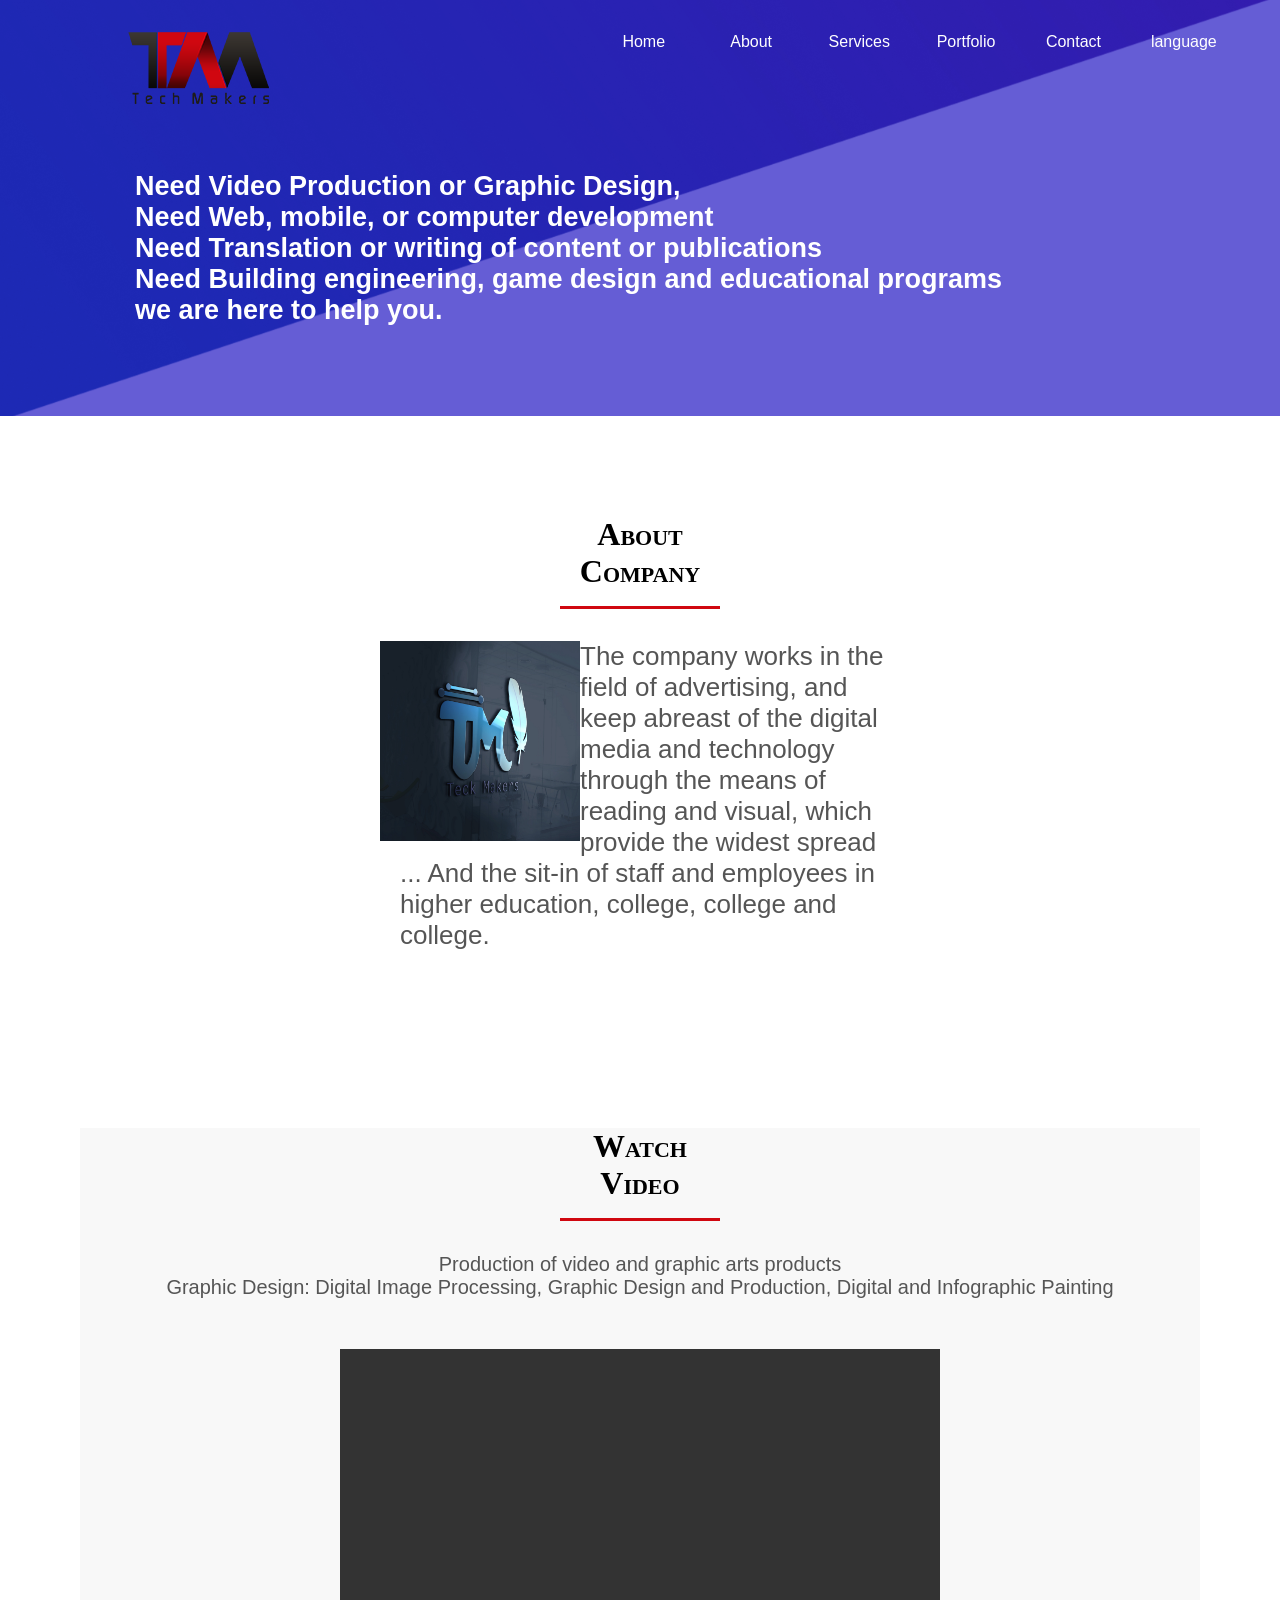
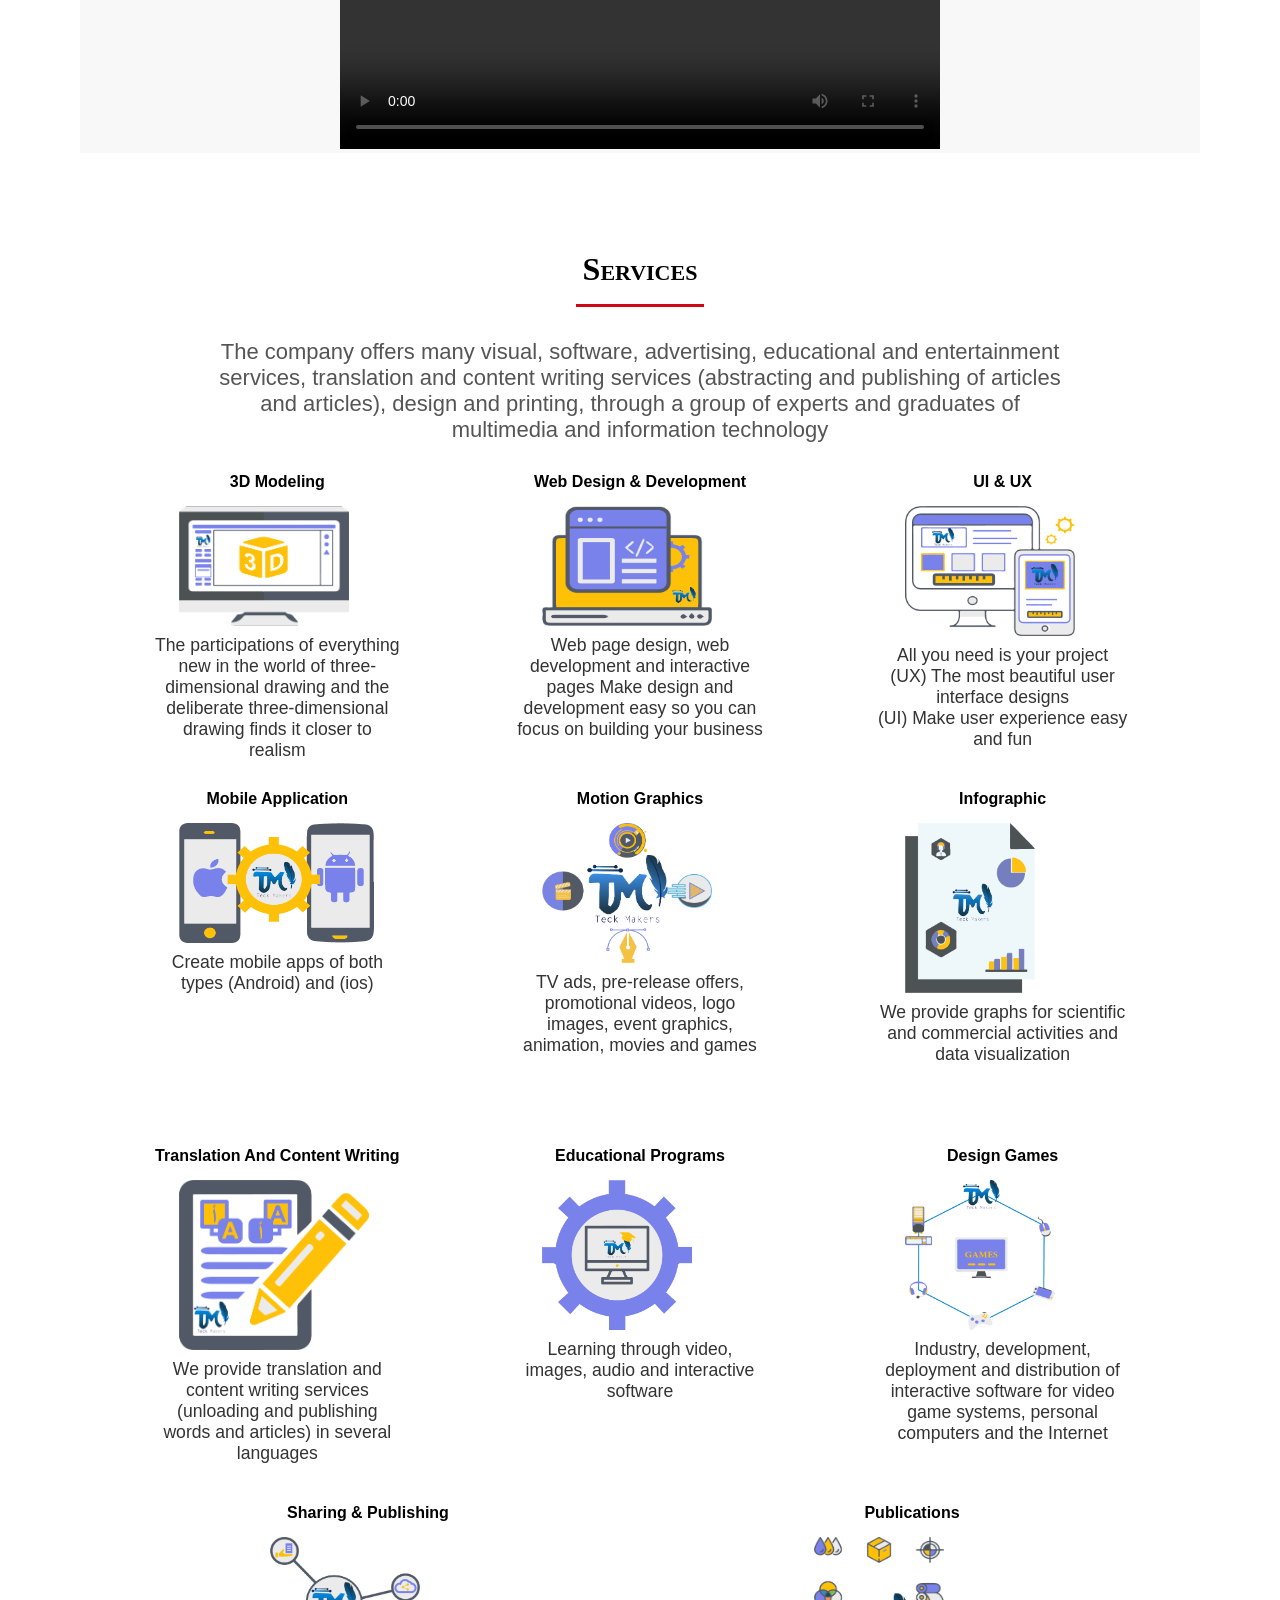
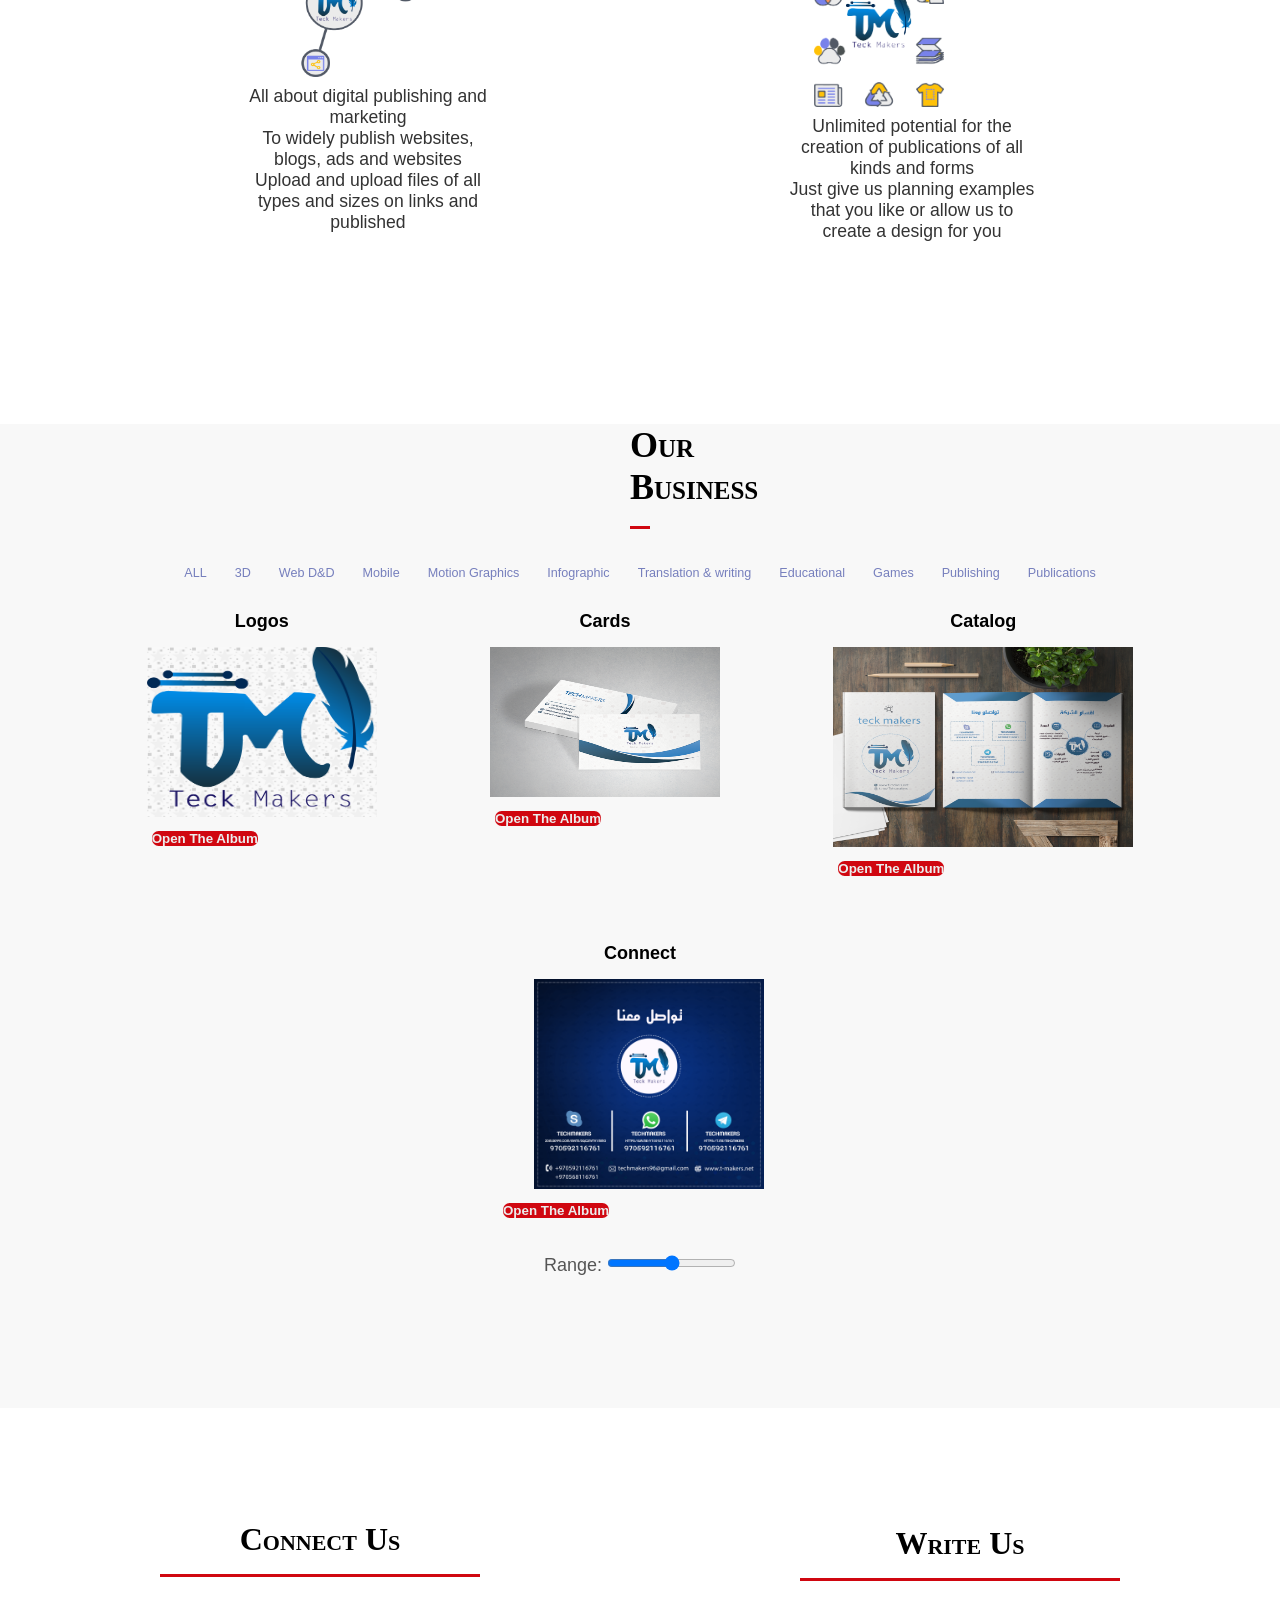
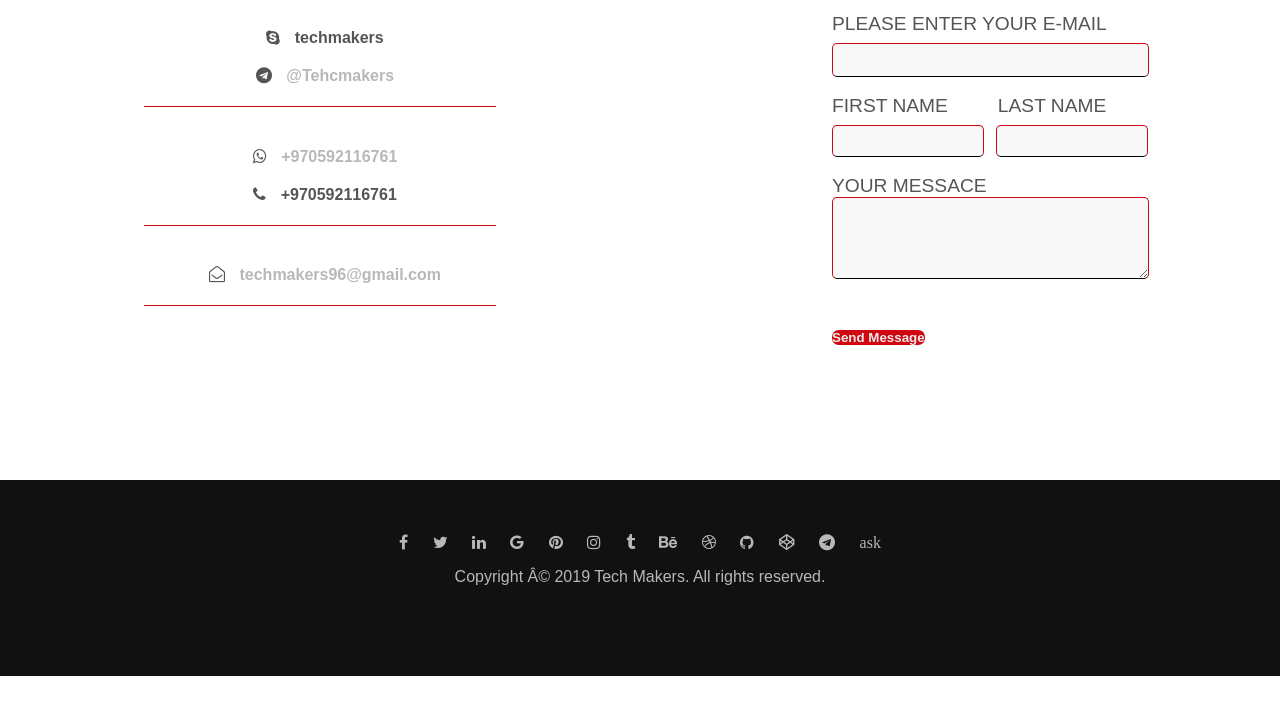
<file: index.html>
<!DOCTYPE html>
<html>
    <head>
        <title>Tech makers | Home</title>
        <link href="https://maxcdn.bootstrapcdn.com/font-awesome/4.7.0/css/font-awesome.min.css" rel="stylesheet" integrity="sha384-wvfXpqpZZVQGK6TAh5PVlGOfQNHSoD2xbE+QkPxCAFlNEevoEH3Sl0sibVcOQVnN" crossorigin="anonymous">
        <meta name="description" content="This is the description">
        <link rel="stylesheet" href="styles.css" />
    </head>
    <body>
        <div class="image">
            <img class="home-header-image" src="images/x_xA0_Image.png">
        </div>
        <header class="main-header">
            
            <nav class="nav main-nav">
                <ul>
                    <li><a href="home.html">Home</a></li>
                    <li><a href="about.html">About</a></li>
                    <li><a href="services.html">Services</a></li>
                    <li><a href="portfolio.html">Portfolio</a></li>
                    <li><a href="contact.html">Contact</a></li>
                    <li><a href="language.html">language</a>
                        <ul>
                            <li><a href="arabic.html">العربية</a></li>
                            <li><a href="home.html">English</a></li>
                        </ul>
                    </li>
                </ul>
            </nav>
            <br>
            <h1 class="main-paragraph main-paragraph-large">Need Video Production or Graphic Design, <br>
                Need Web, mobile, or computer development <br>
                Need Translation or writing of content or publications <br> 
                Need Building engineering, game design and educational programs <br>
            we are here to help you.</h1>
        </header>
        <br>
        <br>
          <div class="about">
              <h2 class="band-name">
                About Company 
              </h2>
              <figure>
                  <img src="images/about.jpg">
              <p class="paragraph-about">
                The company works in the field of advertising, and keep abreast of the digital media and technology through the means of reading and visual, which provide the widest spread ...
                And the sit-in of staff and employees in higher education, college, college and college.
              </p>                  
              </figure>

          </div>
          <br>
          <br>
          <div class="video">
            <h2 class="band-name">
                Watch Video     
            </h2>
            <p class="paragraph-video">
                Production of video and graphic arts products <br>
                Graphic Design: Digital Image Processing, Graphic Design and Production, Digital and Infographic Painting
            </p>
            <Video width="600" height="400" controls>
                <source src="video.mp4" type="video/mp4">
            </Video> 
        </div>
        <br>
        <br>
        <section class="services-section container">
            <div class="services">
                <h2 class="band-name">
                    Services
                </h2>
                <p class="paragraph-services">
                    The company offers many visual, software, advertising, educational and entertainment services, 
                    translation and content writing services (abstracting and publishing of articles and articles), 
                    design and printing, through a group of experts and graduates of multimedia and information technology
                </p>
                <div class="services-items">
                    <div class="services-item">
                        <span class="services-item-title">3D Modeling</span>
                        <img class="services-item-image" src="images/Icons/3d.png" style="width:170px; height:120px;">
                        <div class="services-item-details">
                            <span class="services-item-price">
                                The participations of everything new in the world of three-dimensional drawing 
                                and the deliberate three-dimensional drawing finds it closer to realism
                             </span>
                        </div>
                    </div>
                    <div class="services-item">
                        <span class="services-item-title">Web Design & Development</span>
                        <img class="services-item-image" src="images/Icons/web_design.png" style="width:170px; height:120px;">
                            <div class="services-item-details">
                                <span class="services-item-price">
                                        Web page design, web development and interactive pages
                                        Make design and development easy so you can focus on building your business
                                </span>
                            </div>
                    </div>
                    <div class="services-item">
                        <span class="services-item-title">UI & UX</span>
                        <img class="services-item-image" src="images/Icons/ui_ux.png" style="width:170px; height:130px;">
                            <div class="services-item-details">
                                <span class="services-item-price">
                                    All you need is your project <br>
                                    (UX) The most beautiful user interface designs  <br>
                                    (UI) Make user experience easy and fun 
                                </span>
                            </div>
                    </div>
                    <div class="services-item">
                        <span class="services-item-title">Mobile Application</span>
                        <img class="services-item-image" src="images/Icons/mobile_application .png" style="width:195px; height:120px;">
                            <div class="services-item-details">
                                <span class="services-item-price">
                                    Create mobile apps of both types  
                                    (Android) and (ios)
                                </span>
                            </div>
                    </div>
                    <div class="services-item">
                        <span class="services-item-title">Motion Graphics</span>
                        <img class="services-item-image" src="images/Icons/motion-graphics-tm.png" style="width:170px; height:140px;">
                            <div class="services-item-details">
                                <span class="services-item-price">
                                        TV ads, pre-release offers, promotional videos, logo images, event graphics, animation, movies and games
                                </span>
                            </div>
                    </div>
                    <div class="services-item">
                        <span class="services-item-title">Infographic</span>
                        <img class="services-item-image" src="images/Icons/infographic .png" style="width:130px; height:170px;">
                            <div class="services-item-details">
                                <span class="services-item-price">
                                        We provide graphs for scientific and commercial activities and data visualization
                                </span>
                            </div>
                    </div>
                    <div class="services-item">
                        <span class="services-item-title">Translation And Content Writing</span>
                        <img class="services-item-image" src="images/Icons/uyty.png" style="width:190px; height:170px;">
                            <div class="services-item-details">
                                <span class="services-item-price">
                                        We provide translation and content writing services 
                                        (unloading and publishing words and articles) in several languages
                                </span>
                            </div>
                    </div>
                    <div class="services-item">
                        <span class="services-item-title">Educational Programs</span>
                        <img class="services-item-image" src="images/Icons/educational_programs.png" style="width:150px; height:150px;">
                            <div class="services-item-details">
                                <span class="services-item-price">
                                        Learning through video, images, audio and interactive software
                                </span>
                            </div>
                    </div>
                    <div class="services-item">
                        <span class="services-item-title">Design Games</span>
                        <img class="services-item-image" src="images/Icons/Design_Games.png" style="width:150px; height:150px;">
                            <div class="services-item-details">
                                <span class="services-item-price">
                                    Industry, development, deployment and distribution of interactive software 
                                    for video game systems, personal computers and the Internet
                                </span>
                            </div>
                    </div>
                    <div class="services-item">
                        <span class="services-item-title">Sharing & Publishing</span>
                        <img class="services-item-image" src="images/Icons/Sharing & publishing.png" style="width:150px; height:140px;">
                            <div class="services-item-details">
                                <span class="services-item-price">
                                    All about digital publishing and marketing <br>
                                    To widely publish websites, blogs, ads and websites <br>
                                    Upload and upload files of all types and sizes on links and published 
                                </span>
                            </div>
                    </div>
                    <div class="services-item">
                    <span class="services-item-title">Publications</span>
                    <img class="services-item-image" src="images/Icons/print.png" style="width:130px; height:170px;">
                        <div class="services-item-details">
                            <span class="services-item-price"> 
                                Unlimited potential for the creation of publications of all kinds and forms <br>
                                Just give us planning examples that you like or allow us to create a design for you
                            </span>
                        </div>
                    </div>
                </div>
             </section>
             <br>
            <br>
            <section class="protfolio-section container">
                <div class="protfolio">
                    <h2 class="band-name">
                        Our Business 
                    </h2>
                    <div class="sub submenu-sub">
                        <ul>
                            <li><a href="all.html">ALL</a></li>
                            <li><a href="3d.html">3D</a></li>
                            <li><a href="web.html">Web D&D</a></li>
                            <li><a href="mobile.html">Mobile</a></li>
                            <li><a href="motion.html">Motion Graphics</a></li>
                            <li><a href="infographic.html">Infographic</a></li>
                            <li><a href="translation">Translation & writing</a></li>
                            <li><a href="programs">Educational</a></li>
                            <li><a href="games">Games</a></li>
                            <li><a href="sharing">Publishing</a></li>
                            <li><a href="publications">Publications</a></li>
                        </ul>
                    </div>
                    <div class="services-items">
                        <div class="services-item">
                            <span class="services-item-title">Logos</span>
                            <img class="protfolio-item-image" src="images/protfolio/logo_interface.png" style="width:230px; height:170px;">
                            <div class="services-item-details">
                                <a href="https://photos.app.goo.gl/ayf2efQGq1TxzhcA6" target="_blanK">
                                    <button class="btn btn-primary services-item-button" role="button">Open The Album</button>
                                </a>
                            </div>
                        </div>
                        <div class="services-item">
                            <span class="services-item-title">Cards</span>
                            <img class="protfolio-item-image" src="images/protfolio/cards.png" style="width:230px; height:150px;">
                                <div class="services-item-details">
                                    <a href="https://photos.app.goo.gl/cVYE6Hdmi9YFre2D8" target="_blanK">
                                        <button class="btn btn-primary services-item-button" role="button">Open The Album</button>
                                    </a>
                                </div>
                        </div>
                        <div class="services-item">
                            <span class="services-item-title">Catalog</span>
                            <img class="protfolio-item-image" src="images/protfolio/catalog.png" style="width:300px; height:200px;">
                                <div class="services-item-details">
                                    <a href="https://photos.app.goo.gl/jCLjhFhyc1EVTyNk9" target="_blanK">
                                        <button class="btn btn-primary services-item-button" role="button">Open The Album</button>
                                    </a>
                                </div>
                        </div>
                        <div class="services-item">
                            <span class="services-item-title">Connect</span>
                            <img class="services-item-image" src="images/protfolio/connect_with.png" style="width:230px; height:210px;">
                                <div class="services-item-details">
                                    <a href="https://photos.app.goo.gl/NFNYJCqjhhGcWM3i7" target="_blanK">
                                        <button class="btn btn-primary services-item-button" role="button">Open The Album</button>
                                    </a>
                                </div>
                        </div>
                    </div>
                    <div>
                        <label for="range">Range:</label>
                        <input type="range" name="range" id="range">
                    </div>
                </div>
            <br>
            <br>
        </section>
        <br>
        <br>
        <section class="communiction-left">
            <h2 class="tour-name">
                Connect Us 
            </h2>
            <div class="conclusion">
                <div class="communiction-conclusion">
                    <i class="fa fa-skype" aria-hidden="true"></i>
                        <a title="Skype">techmakers</a><br>
                    <i class="fa fa-telegram" aria-hidden="true"></i>
                        <a href="https://t.me/Tehcmakers" title="Telegram" target="_blanK">@Tehcmakers</a>
                </div>
                <div class="communiction-conclusion">
                    <i class="fa fa-whatsapp" aria-hidden="true"></i>
                        <a href="https://wa.me/970592116761" title="WhatsApp" target="_blanK">+970592116761</a><br>
                    <i class="fa fa-phone" aria-hidden="true"></i>
                        <a title="Phone">+970592116761</a>
                </div>
                <div class="communiction-conclusion">
                    <i class="fa fa-envelope-open-o" aria-hidden="true"></i>
                        <a href="techmakers96@gmail.com" title="Email" target="_blanK">techmakers96@gmail.com</a>
                </div>
                
            </div>
        </section>
        <br>
        <br>
        <section class="write-right">
            <h2 class="tour-to-name">
                Write Us 
            </h2>
            <div class="email-quantity email-column">
                <div class="email-quantity-name">
                    <label id="email-quantity-name" for="email">PLEASE ENTER YOUR E-MAIL</label>
                </div>
                    <input name="email" type="email" id="email">
                    <br>
                    <br>
                <div class="email-quantity-name">
                    <label id="email-quantity-name" for="textfield">FIRST NAME</label>
                    <label id="email-quantity-name" for="textfield">LAST NAME</label><br>
                </div>
                    <input type="text" name="first name" id="name">
                    <input type="text" name="last name" id="name">
                    <br>
                    <br>
                <div class="email-quantity-content">
                    <label id="email-quantity-content" for="textarea">YOUR MESSACE</label><br>
                    <textarea name="textarea" id="textarea"></textarea>
                </div>
                    <br>
                    <br>
                <input type="submit" name="submit" id="submit" value="Send Message" class="btn btn-primary services-item-button" role="button">
            </div>
        </section>
        <br>
        <br>
        <footer class="main-footer">
            <div class="appendix web-appendix">
                <br>
                <a class="fa fa-facebook" aria-hidden="true" href="https://www.facebook.com/TechMakers.Co/" title="FaceBook" target="_blanK"></a>
          
                <a class="fa fa-twitter" aria-hidden="true" href="https://twitter.com/tech_makers1" title="Twitter" target="_blanK"></a>
          
                <a class="fa fa-linkedin" aria-hidden="true" href="https://www.linkedin.com/in/tech-makers-34a471173/" title="linked in" target="_blanK"></a>
                  
                <a class="fa fa-google" aria-hidden="true" href="https://plus.google.com/u/0/102570427302587690791" title="Google+" target="_blanK"></a>
          
                <a class="fa fa-pinterest" aria-hidden="true" href="https://www.pinterest.com/tech_makers/" title="Pinterest" target="_blanK"></a>
                  
                <a class="fa fa-instagram" aria-hidden="true" href="https://www.instagram.com/tech_makers/" title="Instagram" target="_blanK"></a>
                  
                <a class="fa fa-tumblr" aria-hidden="true" href="https://techmakersnet.tumblr.com" title="Tumblr" target="_blanK"></a>

                <a class="fa fa-behance" aria-hidden="true" href="https://www.behance.net/techmakers" title="Behance" target="_blanK"></a>
          
                <a class="fa fa-dribbble" aria-hidden="true" href="https://dribbble.com/tech_makers" title="Dribbble" target="_blanK"></a>
          
                <a class="fa fa-github" aria-hidden="true" href="https://github.com/techmakers96" title="GitHub" target="_blanK"></a>
                  
                <a class="fa fa-codepen" aria-hidden="true" href="https://codepen.io/techmakers96/" title="CodePen" target="_blanK"></a>
          
                <a class="fa fa-telegram" aria-hidden="true" href="https://t.me/tehc_makers" title="Telegram" target="_blanK"></a>
          
                <a class="fa fa-ask" aria-hidden="true" href="https://ask.fm/tech_makers" title="Ask" target="_blanK">ask</a><br>
            </div>
            <div>
                <p class="paragraph-footer">
                    Copyright © 2019 Tech Makers. All rights reserved. 
                </p>
            </div>
        </footer>
        <br>
            <br>
    </body>
</html>
</file>
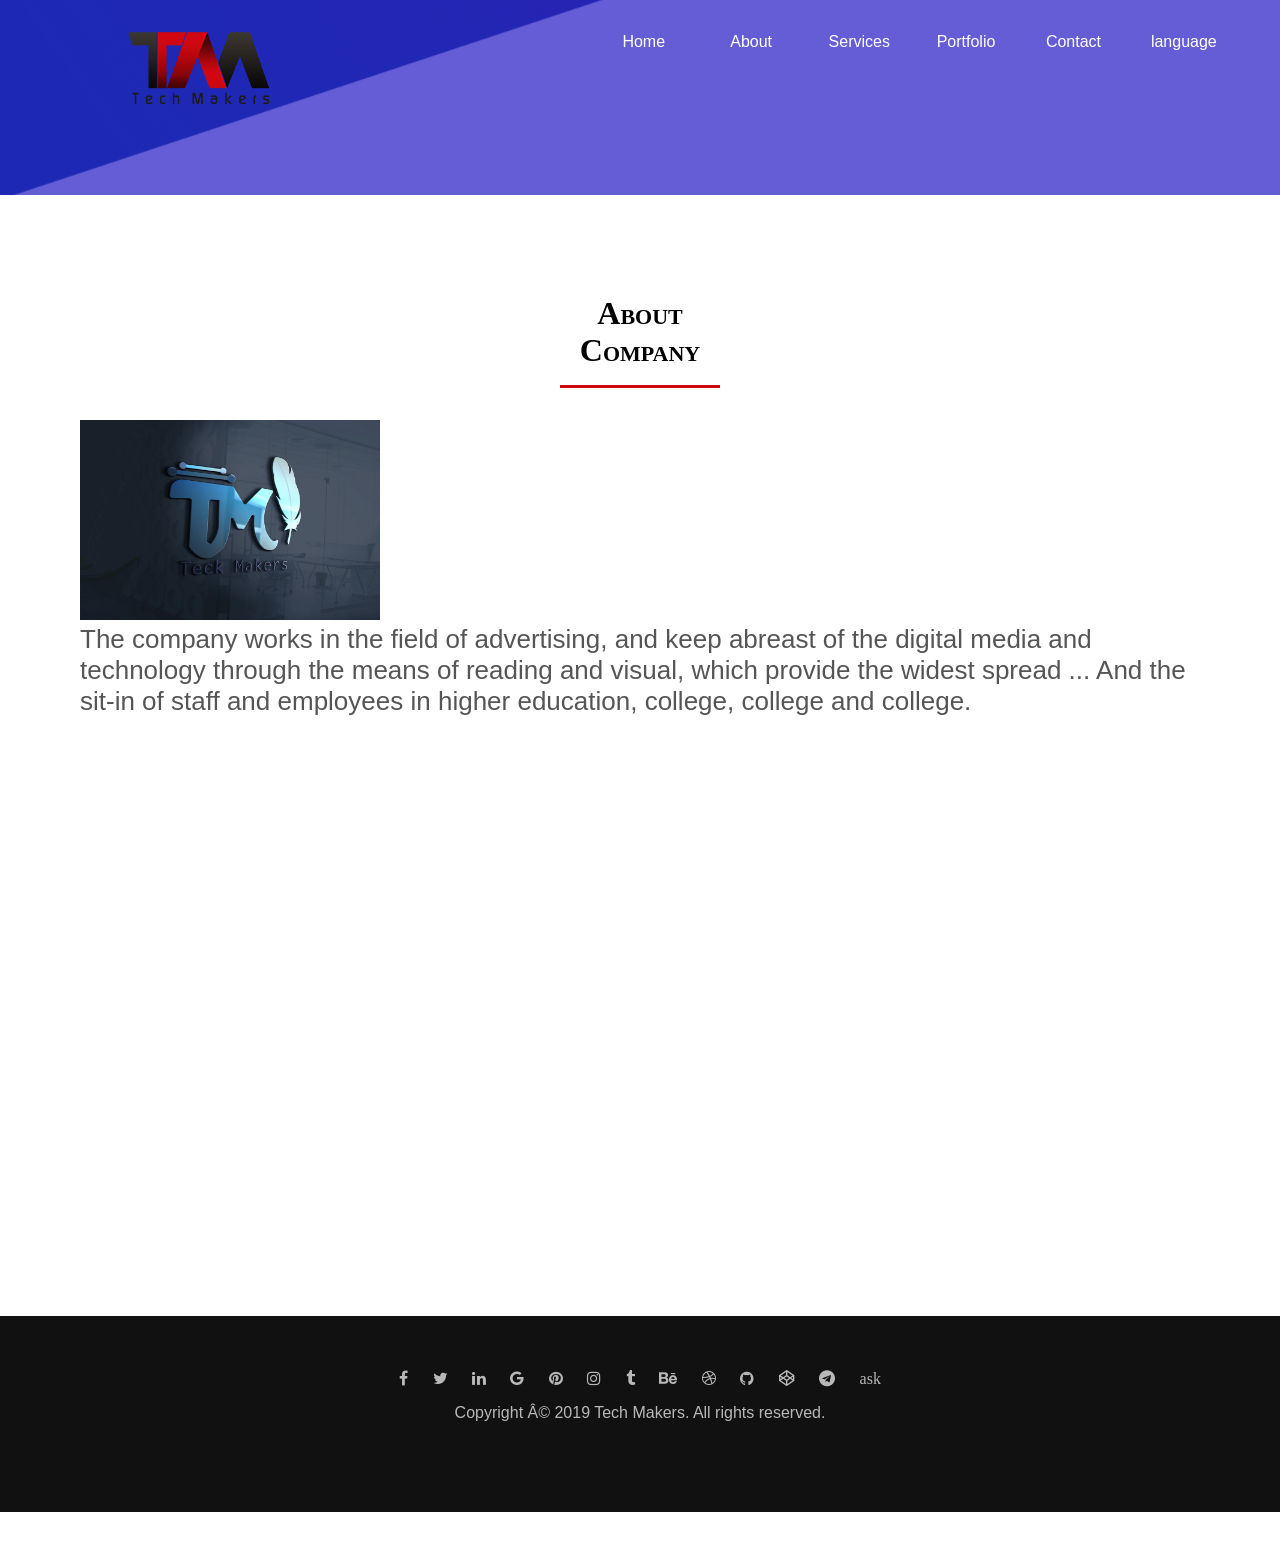
<file: about.html>
<!DOCTYPE html>
<html>
    <head>
        <title>Tech makers | About</title>
        <link href="https://maxcdn.bootstrapcdn.com/font-awesome/4.7.0/css/font-awesome.min.css" rel="stylesheet" integrity="sha384-wvfXpqpZZVQGK6TAh5PVlGOfQNHSoD2xbE+QkPxCAFlNEevoEH3Sl0sibVcOQVnN" crossorigin="anonymous">
        <meta name="description" content="This is the description">
        <link rel="stylesheet" href="styles.css" />
    </head>
    <body>
        <div class="image">
            <img class="home-header-image" src="images/x_xA0_Image.png">
        </div>
        <header class="main-header">
            <nav class="nav main-nav">
                <ul>
                    <li><a href="home.html">Home</a></li>
                    <li><a href="about.html">About</a></li>
                    <li><a href="services.html">Services</a></li>
                    <li><a href="portfolio.html">Portfolio</a></li>
                    <li><a href="contact.html">Contact</a></li>
                    <li><a href="language.html">language</a>
                        <ul>
                            <li><a href="arabic.html">العربية</a></li>
                            <li><a href="english.html">English</a></li>
                        </ul>
                    </li>
                </ul>
            </nav>
            <br>
          <br>
          <br>
          <br>
          <br>
        </header>
        <br>
        <br>
          <div class="about">
              <h2 class="band-name">
                About Company 
              </h2>
              <img class="about-image" src="images/about.jpg" style="width:300px; height:200px;">
              <p class="paragraph-about">
                The company works in the field of advertising, and keep abreast of the digital media and technology through the means of reading and visual, which provide the widest spread ...
                And the sit-in of staff and employees in higher education, college, college and college.
              </p>
          </div>
          <br>
          <br>
        <footer class="main-footer">
            <div class="appendix web-appendix">
                <br>
                <a class="fa fa-facebook" aria-hidden="true" href="https://www.facebook.com/TechMakers.Co/" title="FaceBook" target="_blanK"></a>
          
                <a class="fa fa-twitter" aria-hidden="true" href="https://twitter.com/tech_makers1" title="Twitter" target="_blanK"></a>
          
                <a class="fa fa-linkedin" aria-hidden="true" href="https://www.linkedin.com/in/tech-makers-34a471173/" title="linked in" target="_blanK"></a>
                  
                <a class="fa fa-google" aria-hidden="true" href="https://plus.google.com/u/0/102570427302587690791" title="Google+" target="_blanK"></a>
          
                <a class="fa fa-pinterest" aria-hidden="true" href="https://www.pinterest.com/tech_makers/" title="Pinterest" target="_blanK"></a>
                  
                <a class="fa fa-instagram" aria-hidden="true" href="https://www.instagram.com/tech_makers/" title="Instagram" target="_blanK"></a>
                  
                <a class="fa fa-tumblr" aria-hidden="true" href="https://techmakersnet.tumblr.com" title="Tumblr" target="_blanK"></a>

                <a class="fa fa-behance" aria-hidden="true" href="https://www.behance.net/techmakers" title="Behance" target="_blanK"></a>
          
                <a class="fa fa-dribbble" aria-hidden="true" href="https://dribbble.com/tech_makers" title="Dribbble" target="_blanK"></a>
          
                <a class="fa fa-github" aria-hidden="true" href="https://github.com/techmakers96" title="GitHub" target="_blanK"></a>
                  
                <a class="fa fa-codepen" aria-hidden="true" href="https://codepen.io/techmakers96/" title="CodePen" target="_blanK"></a>
          
                <a class="fa fa-telegram" aria-hidden="true" href="https://t.me/tehc_makers" title="Telegram" target="_blanK"></a>
          
                <a class="fa fa-ask" aria-hidden="true" href="https://ask.fm/tech_makers" title="Ask" target="_blanK">ask</a><br>
            </div>
            <div>
                <p class="paragraph-footer">
                    Copyright © 2019 Tech Makers. All rights reserved. 
                </p>
            </div>
        </footer>
        <br>
            <br>
    </body>
</html>
</file>
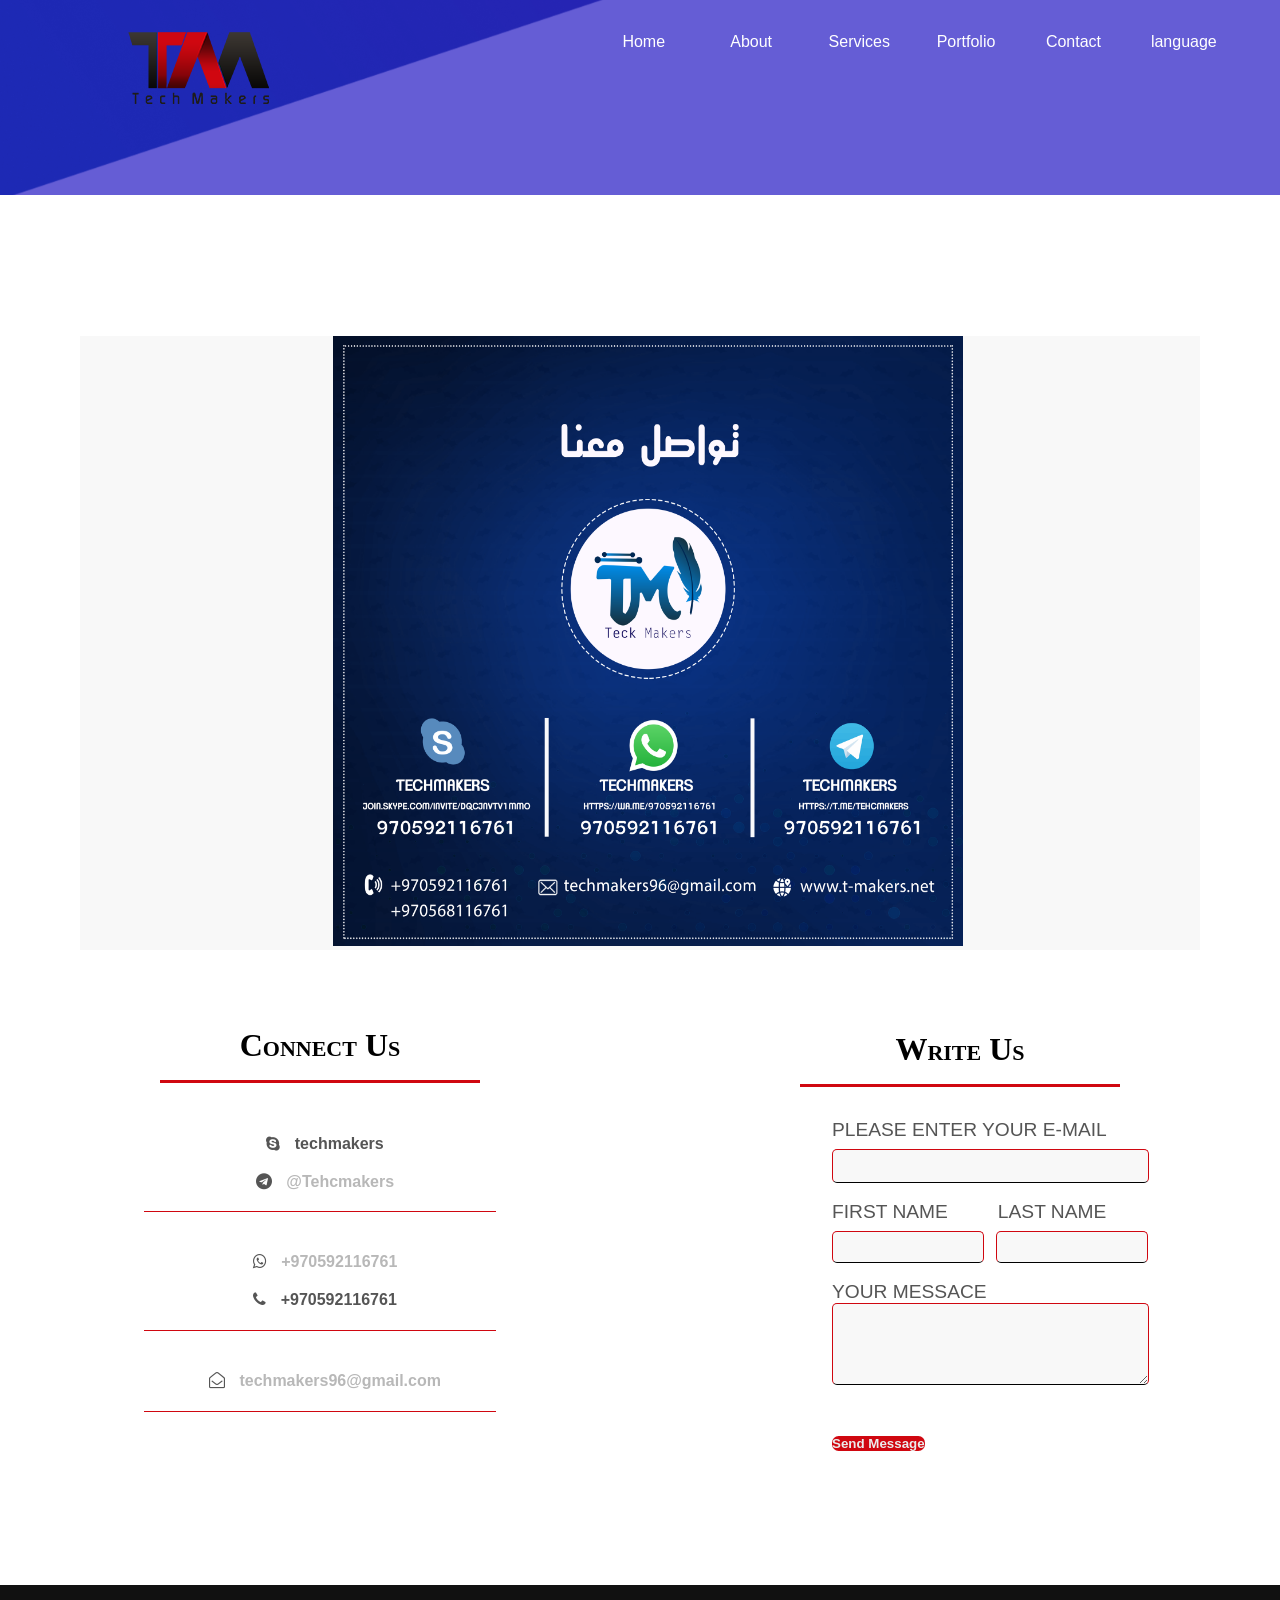
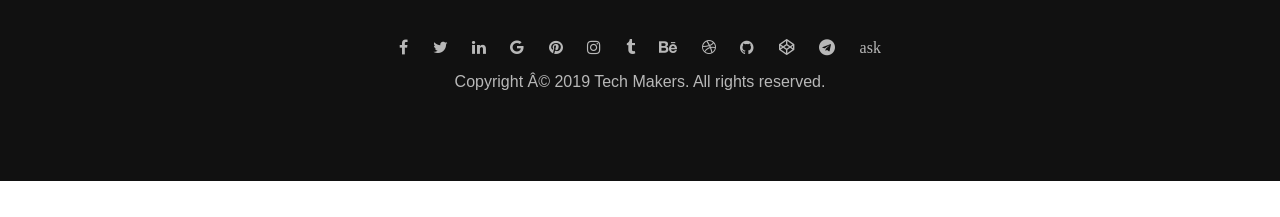
<file: contact.html>
<!DOCTYPE html>
<html>
    <head>
        <title>Tech makers | Contact</title>
        <link href="https://maxcdn.bootstrapcdn.com/font-awesome/4.7.0/css/font-awesome.min.css" rel="stylesheet" integrity="sha384-wvfXpqpZZVQGK6TAh5PVlGOfQNHSoD2xbE+QkPxCAFlNEevoEH3Sl0sibVcOQVnN" crossorigin="anonymous">
        <meta name="description" content="This is the description">
        <link rel="stylesheet" href="styles.css" />
    </head>
    <body>
        <div class="image">
            <img class="home-header-image" src="images/x_xA0_Image.png">
        </div>
        <header class="main-header">
            <nav class="nav main-nav">
                <ul>
                    <li><a href="home.html">Home</a></li>
                    <li><a href="about.html">About</a></li>
                    <li><a href="services.html">Services</a></li>
                    <li><a href="portfolio.html">Portfolio</a></li>
                    <li><a href="contact.html">Contact</a></li>
                    <li><a href="language.html">language</a>
                        <ul>
                            <li><a href="arabic.html">العربية</a></li>
                            <li><a href="english.html">English</a></li>
                        </ul>
                    </li>
                </ul>
            </nav>
            <br>
          <br>
          <br>
          <br>
          <br>
        </header>
        <div class="video">
                <img class="services-item-image" src="images/protfolio/connect_with.png" style="width:630px; height:610px;">
        </div>
        <section class="communiction-left">
            <h2 class="tour-name">
                Connect Us 
            </h2>
            <div class="conclusion">
                <div class="communiction-conclusion">
                    <i class="fa fa-skype" aria-hidden="true"></i>
                        <a title="Skype">techmakers</a><br>
                    <i class="fa fa-telegram" aria-hidden="true"></i>
                        <a href="https://t.me/Tehcmakers" title="Telegram" target="_blanK">@Tehcmakers</a>
                </div>
                <div class="communiction-conclusion">
                    <i class="fa fa-whatsapp" aria-hidden="true"></i>
                        <a href="https://wa.me/970592116761" title="WhatsApp" target="_blanK">+970592116761</a><br>
                    <i class="fa fa-phone" aria-hidden="true"></i>
                        <a title="Phone">+970592116761</a>
                </div>
                <div class="communiction-conclusion">
                    <i class="fa fa-envelope-open-o" aria-hidden="true"></i>
                        <a href="techmakers96@gmail.com" title="Email" target="_blanK">techmakers96@gmail.com</a>
                </div>
                
            </div>
        </section>
        <br>
        <br>
        <section class="write-right">
            <h2 class="tour-to-name">
                Write Us 
            </h2>
            <div class="email-quantity email-column">
                <div class="email-quantity-name">
                    <label id="email-quantity-name" for="email">PLEASE ENTER YOUR E-MAIL</label>
                </div>
                    <input name="email" type="email" id="email">
                    <br>
                    <br>
                <div class="email-quantity-name">
                    <label id="email-quantity-name" for="textfield">FIRST NAME</label>
                    <label id="email-quantity-name" for="textfield">LAST NAME</label><br>
                </div>
                    <input type="text" name="first name" id="name">
                    <input type="text" name="last name" id="name">
                    <br>
                    <br>
                <div class="email-quantity-content">
                    <label id="email-quantity-content" for="textarea">YOUR MESSACE</label><br>
                    <textarea name="textarea" id="textarea"></textarea>
                </div>
                    <br>
                    <br>
                <input type="submit" name="submit" id="submit" value="Send Message" class="btn btn-primary services-item-button" role="button">
            </div>
        </section>
        <br>
        <br>
        <footer class="main-footer">
            <div class="appendix web-appendix">
                <br>
                <a class="fa fa-facebook" aria-hidden="true" href="https://www.facebook.com/TechMakers.Co/" title="FaceBook" target="_blanK"></a>
          
                <a class="fa fa-twitter" aria-hidden="true" href="https://twitter.com/tech_makers1" title="Twitter" target="_blanK"></a>
          
                <a class="fa fa-linkedin" aria-hidden="true" href="https://www.linkedin.com/in/tech-makers-34a471173/" title="linked in" target="_blanK"></a>
                  
                <a class="fa fa-google" aria-hidden="true" href="https://plus.google.com/u/0/102570427302587690791" title="Google+" target="_blanK"></a>
          
                <a class="fa fa-pinterest" aria-hidden="true" href="https://www.pinterest.com/tech_makers/" title="Pinterest" target="_blanK"></a>
                  
                <a class="fa fa-instagram" aria-hidden="true" href="https://www.instagram.com/tech_makers/" title="Instagram" target="_blanK"></a>
                  
                <a class="fa fa-tumblr" aria-hidden="true" href="https://techmakersnet.tumblr.com" title="Tumblr" target="_blanK"></a>

                <a class="fa fa-behance" aria-hidden="true" href="https://www.behance.net/techmakers" title="Behance" target="_blanK"></a>
          
                <a class="fa fa-dribbble" aria-hidden="true" href="https://dribbble.com/tech_makers" title="Dribbble" target="_blanK"></a>
          
                <a class="fa fa-github" aria-hidden="true" href="https://github.com/techmakers96" title="GitHub" target="_blanK"></a>
                  
                <a class="fa fa-codepen" aria-hidden="true" href="https://codepen.io/techmakers96/" title="CodePen" target="_blanK"></a>
          
                <a class="fa fa-telegram" aria-hidden="true" href="https://t.me/tehc_makers" title="Telegram" target="_blanK"></a>
          
                <a class="fa fa-ask" aria-hidden="true" href="https://ask.fm/tech_makers" title="Ask" target="_blanK">ask</a><br>
            </div>
            <div>
                <p class="paragraph-footer">
                    Copyright © 2019 Tech Makers. All rights reserved. 
                </p>
            </div>
        </footer>
        <br>
            <br>
    </body>
</html>
</file>
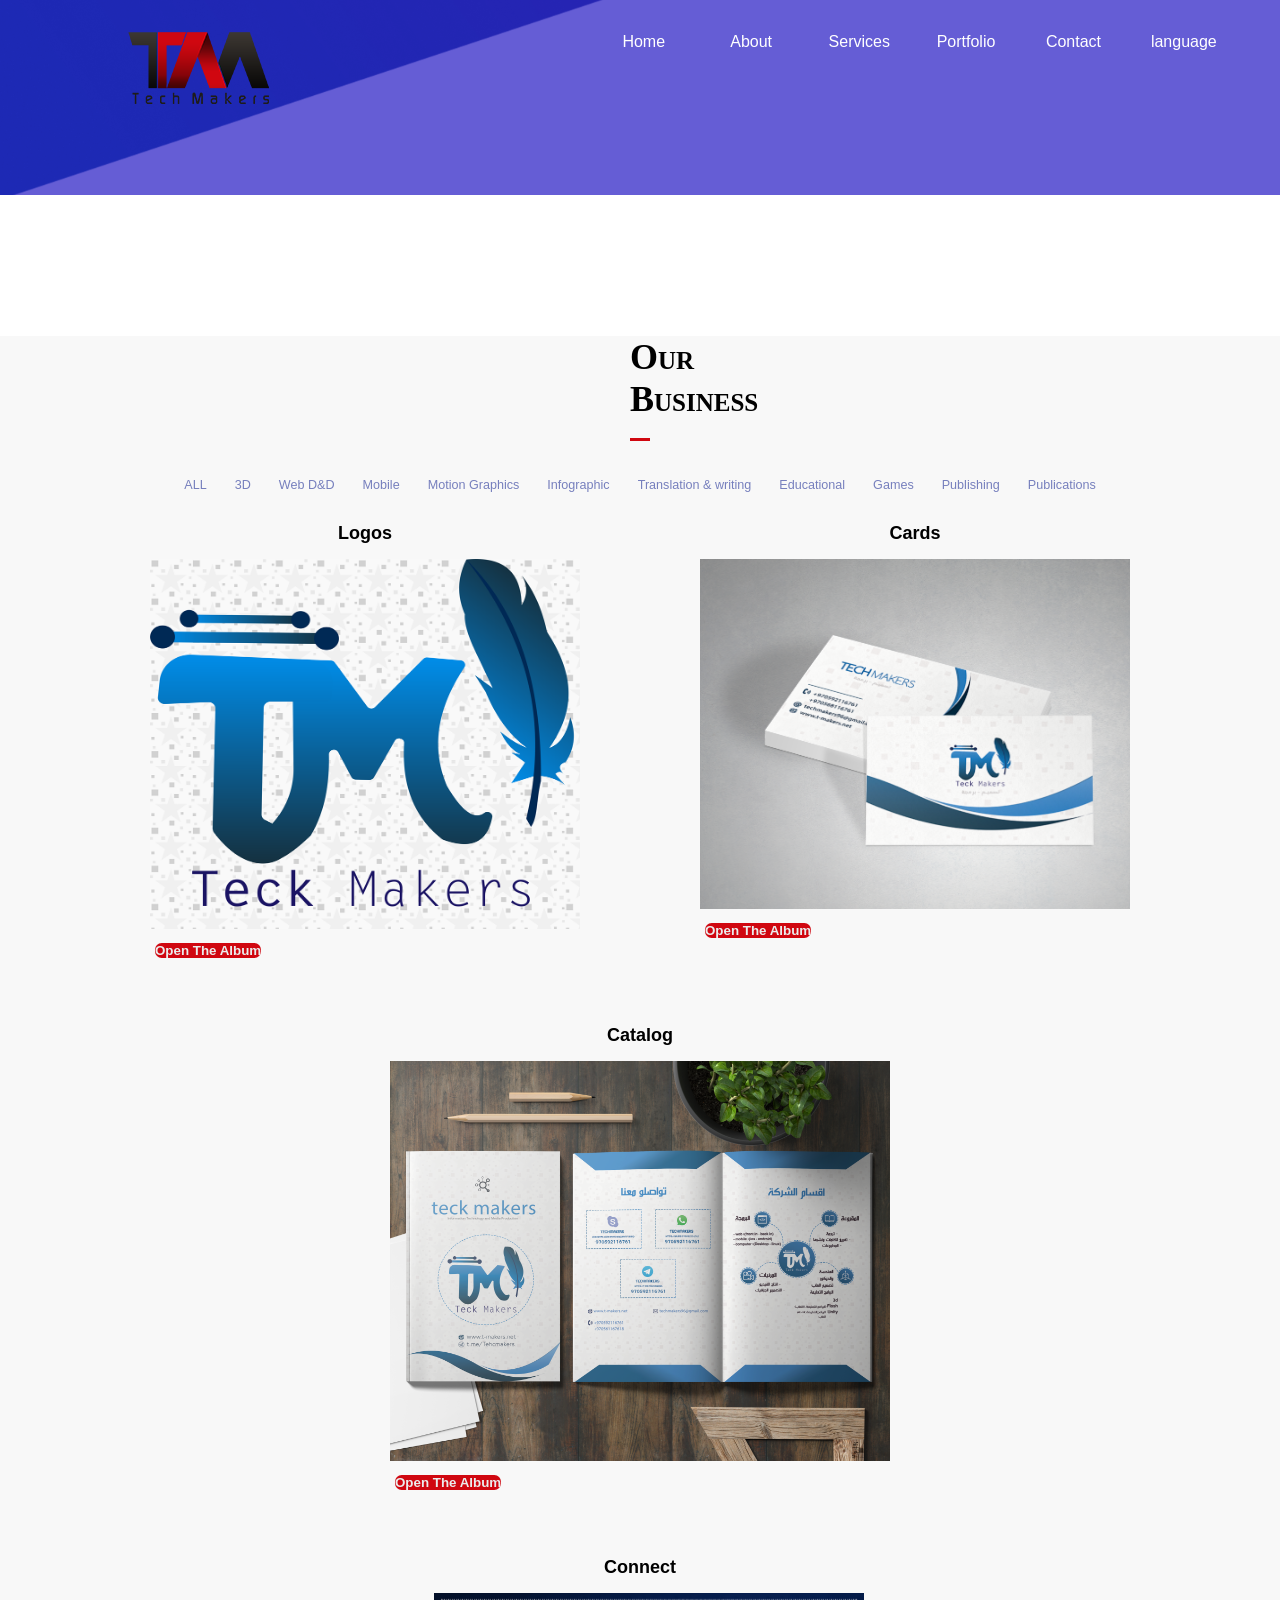
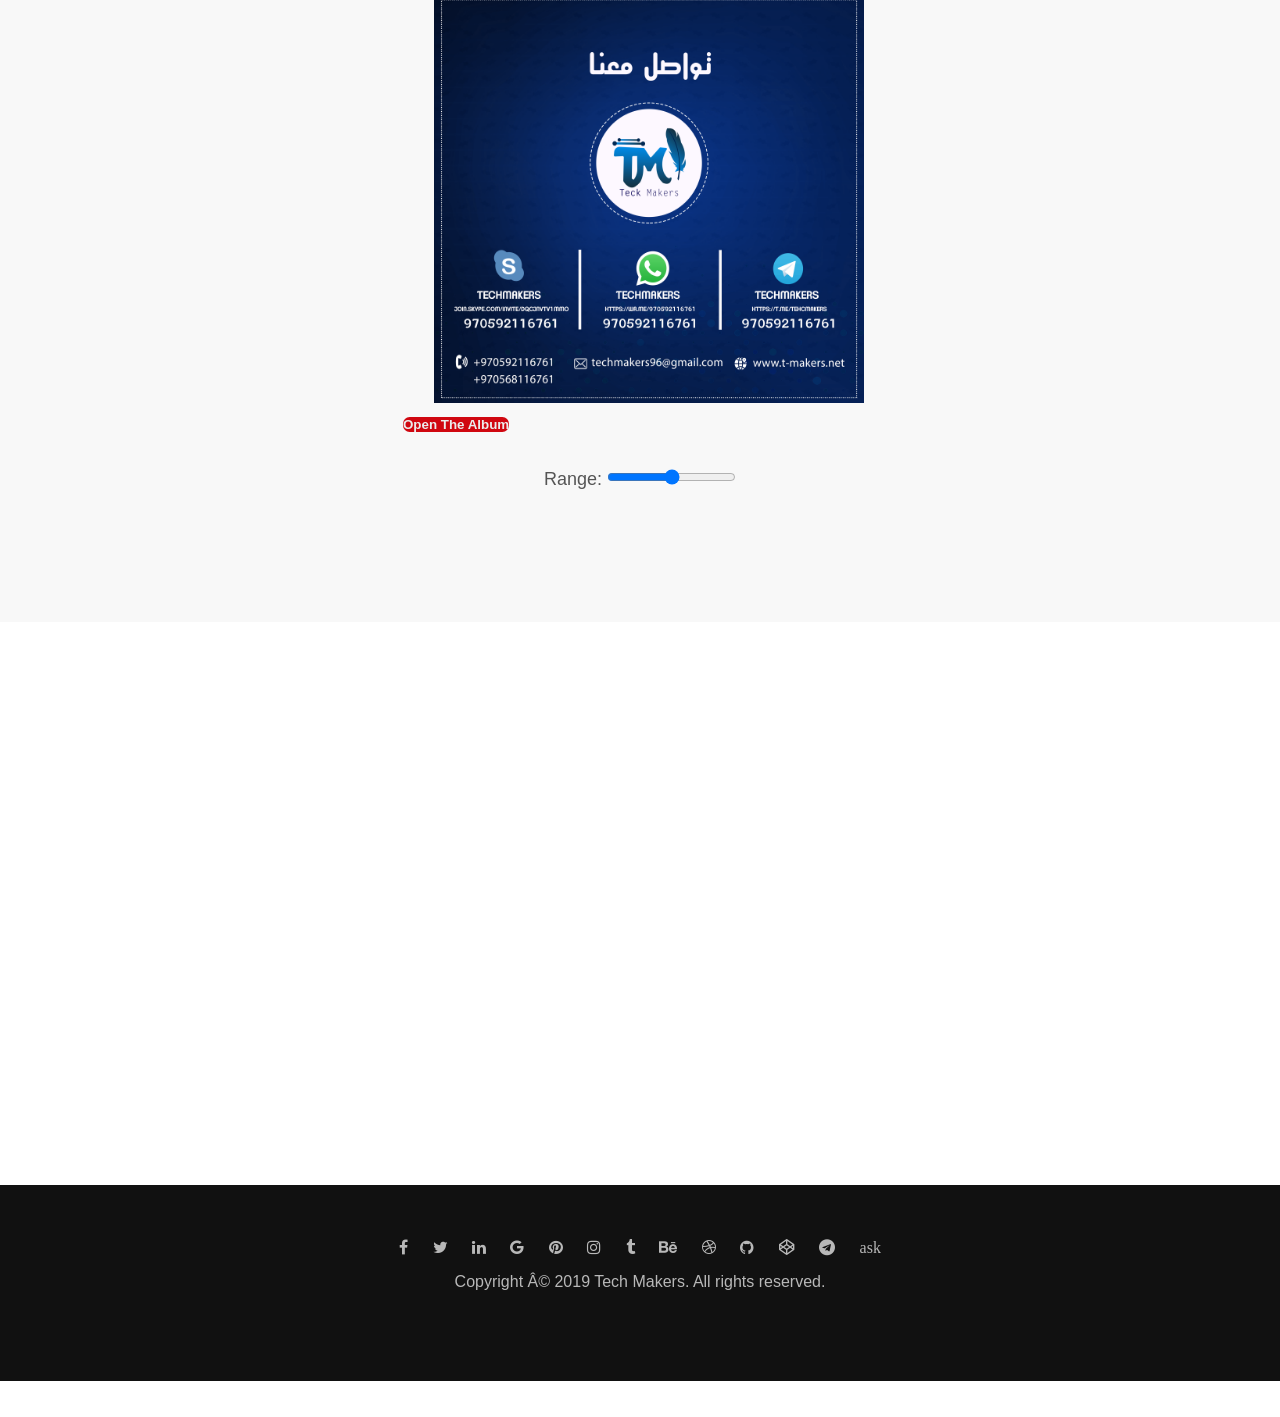
<file: portfolio.html>
<!DOCTYPE html>
<html>
    <head>
        <title>Tech makers | Portfolio</title>
        <link href="https://maxcdn.bootstrapcdn.com/font-awesome/4.7.0/css/font-awesome.min.css" rel="stylesheet" integrity="sha384-wvfXpqpZZVQGK6TAh5PVlGOfQNHSoD2xbE+QkPxCAFlNEevoEH3Sl0sibVcOQVnN" crossorigin="anonymous">
        <meta name="description" content="This is the description">
        <link rel="stylesheet" href="styles.css" />
    </head>
    <body>
        <div class="image">
            <img class="home-header-image" src="images/x_xA0_Image.png">
        </div>
        <header class="main-header">
            <nav class="nav main-nav">
                <ul>
                    <li><a href="home.html">Home</a></li>
                    <li><a href="about.html">About</a></li>
                    <li><a href="services.html">Services</a></li>
                    <li><a href="portfolio.html">Portfolio</a></li>
                    <li><a href="contact.html">Contact</a></li>
                    <li><a href="language.html">language</a>
                        <ul>
                            <li><a href="arabic.html">العربية</a></li>
                            <li><a href="english.html">English</a></li>
                        </ul>
                    </li>
                </ul>
            </nav>
            <br>
          <br>
          <br>
          <br>
          <br>
        </header>
            <section class="protfolio-section container">
                <div class="protfolio">
                    <h2 class="band-name">
                        Our Business 
                    </h2>
                    <div class="sub submenu-sub">
                        <ul>
                            <li><a href="all.html">ALL</a></li>
                            <li><a href="3d.html">3D</a></li>
                            <li><a href="web.html">Web D&D</a></li>
                            <li><a href="mobile.html">Mobile</a></li>
                            <li><a href="motion.html">Motion Graphics</a></li>
                            <li><a href="infographic.html">Infographic</a></li>
                            <li><a href="translation">Translation & writing</a></li>
                            <li><a href="programs">Educational</a></li>
                            <li><a href="games">Games</a></li>
                            <li><a href="sharing">Publishing</a></li>
                            <li><a href="publications">Publications</a></li>
                        </ul>
                    </div>
                    <div class="services-items">
                        <div class="services-item">
                            <span class="services-item-title">Logos</span>
                            <img class="protfolio-item-image" src="images/protfolio/logo_interface.png" style="width:430px; height:370px;">
                            <div class="services-item-details">
                                <a href="https://photos.app.goo.gl/ayf2efQGq1TxzhcA6" target="_blanK">
                                    <button class="btn btn-primary services-item-button" role="button">Open The Album</button>
                                </a>
                            </div>
                        </div>
                        <div class="services-item">
                            <span class="services-item-title">Cards</span>
                            <img class="protfolio-item-image" src="images/protfolio/cards.png" style="width:430px; height:350px;">
                                <div class="services-item-details">
                                    <a href="https://photos.app.goo.gl/cVYE6Hdmi9YFre2D8" target="_blanK">
                                        <button class="btn btn-primary services-item-button" role="button">Open The Album</button>
                                    </a>
                                </div>
                        </div>
                        <div class="services-item">
                            <span class="services-item-title">Catalog</span>
                            <img class="protfolio-item-image" src="images/protfolio/catalog.png" style="width:500px; height:400px;">
                                <div class="services-item-details">
                                    <a href="https://photos.app.goo.gl/jCLjhFhyc1EVTyNk9" target="_blanK">
                                        <button class="btn btn-primary services-item-button" role="button">Open The Album</button>
                                    </a>
                                </div>
                        </div>
                        <div class="services-item">
                            <span class="services-item-title">Connect</span>
                            <img class="services-item-image" src="images/protfolio/connect_with.png" style="width:430px; height:410px;">
                                <div class="services-item-details">
                                    <a href="https://photos.app.goo.gl/NFNYJCqjhhGcWM3i7" target="_blanK">
                                        <button class="btn btn-primary services-item-button" role="button">Open The Album</button>
                                    </a>
                                </div>
                        </div>
                    </div>
                    <div>
                        <label for="range">Range:</label>
                        <input type="range" name="range" id="range">
                    </div>
                </div>
            <br>
            <br>
        </section>
        <footer class="main-footer">
            <div class="appendix web-appendix">
                <br>
                <a class="fa fa-facebook" aria-hidden="true" href="https://www.facebook.com/TechMakers.Co/" title="FaceBook" target="_blanK"></a>
          
                <a class="fa fa-twitter" aria-hidden="true" href="https://twitter.com/tech_makers1" title="Twitter" target="_blanK"></a>
          
                <a class="fa fa-linkedin" aria-hidden="true" href="https://www.linkedin.com/in/tech-makers-34a471173/" title="linked in" target="_blanK"></a>
                  
                <a class="fa fa-google" aria-hidden="true" href="https://plus.google.com/u/0/102570427302587690791" title="Google+" target="_blanK"></a>
          
                <a class="fa fa-pinterest" aria-hidden="true" href="https://www.pinterest.com/tech_makers/" title="Pinterest" target="_blanK"></a>
                  
                <a class="fa fa-instagram" aria-hidden="true" href="https://www.instagram.com/tech_makers/" title="Instagram" target="_blanK"></a>
                  
                <a class="fa fa-tumblr" aria-hidden="true" href="https://techmakersnet.tumblr.com" title="Tumblr" target="_blanK"></a>

                <a class="fa fa-behance" aria-hidden="true" href="https://www.behance.net/techmakers" title="Behance" target="_blanK"></a>
          
                <a class="fa fa-dribbble" aria-hidden="true" href="https://dribbble.com/tech_makers" title="Dribbble" target="_blanK"></a>
          
                <a class="fa fa-github" aria-hidden="true" href="https://github.com/techmakers96" title="GitHub" target="_blanK"></a>
                  
                <a class="fa fa-codepen" aria-hidden="true" href="https://codepen.io/techmakers96/" title="CodePen" target="_blanK"></a>
          
                <a class="fa fa-telegram" aria-hidden="true" href="https://t.me/tehc_makers" title="Telegram" target="_blanK"></a>
          
                <a class="fa fa-ask" aria-hidden="true" href="https://ask.fm/tech_makers" title="Ask" target="_blanK">ask</a><br>
            </div>
            <div>
                <p class="paragraph-footer">
                    Copyright © 2019 Tech Makers. All rights reserved. 
                </p>
            </div>
        </footer>
        <br>
            <br>
    </body>
</html>
</file>
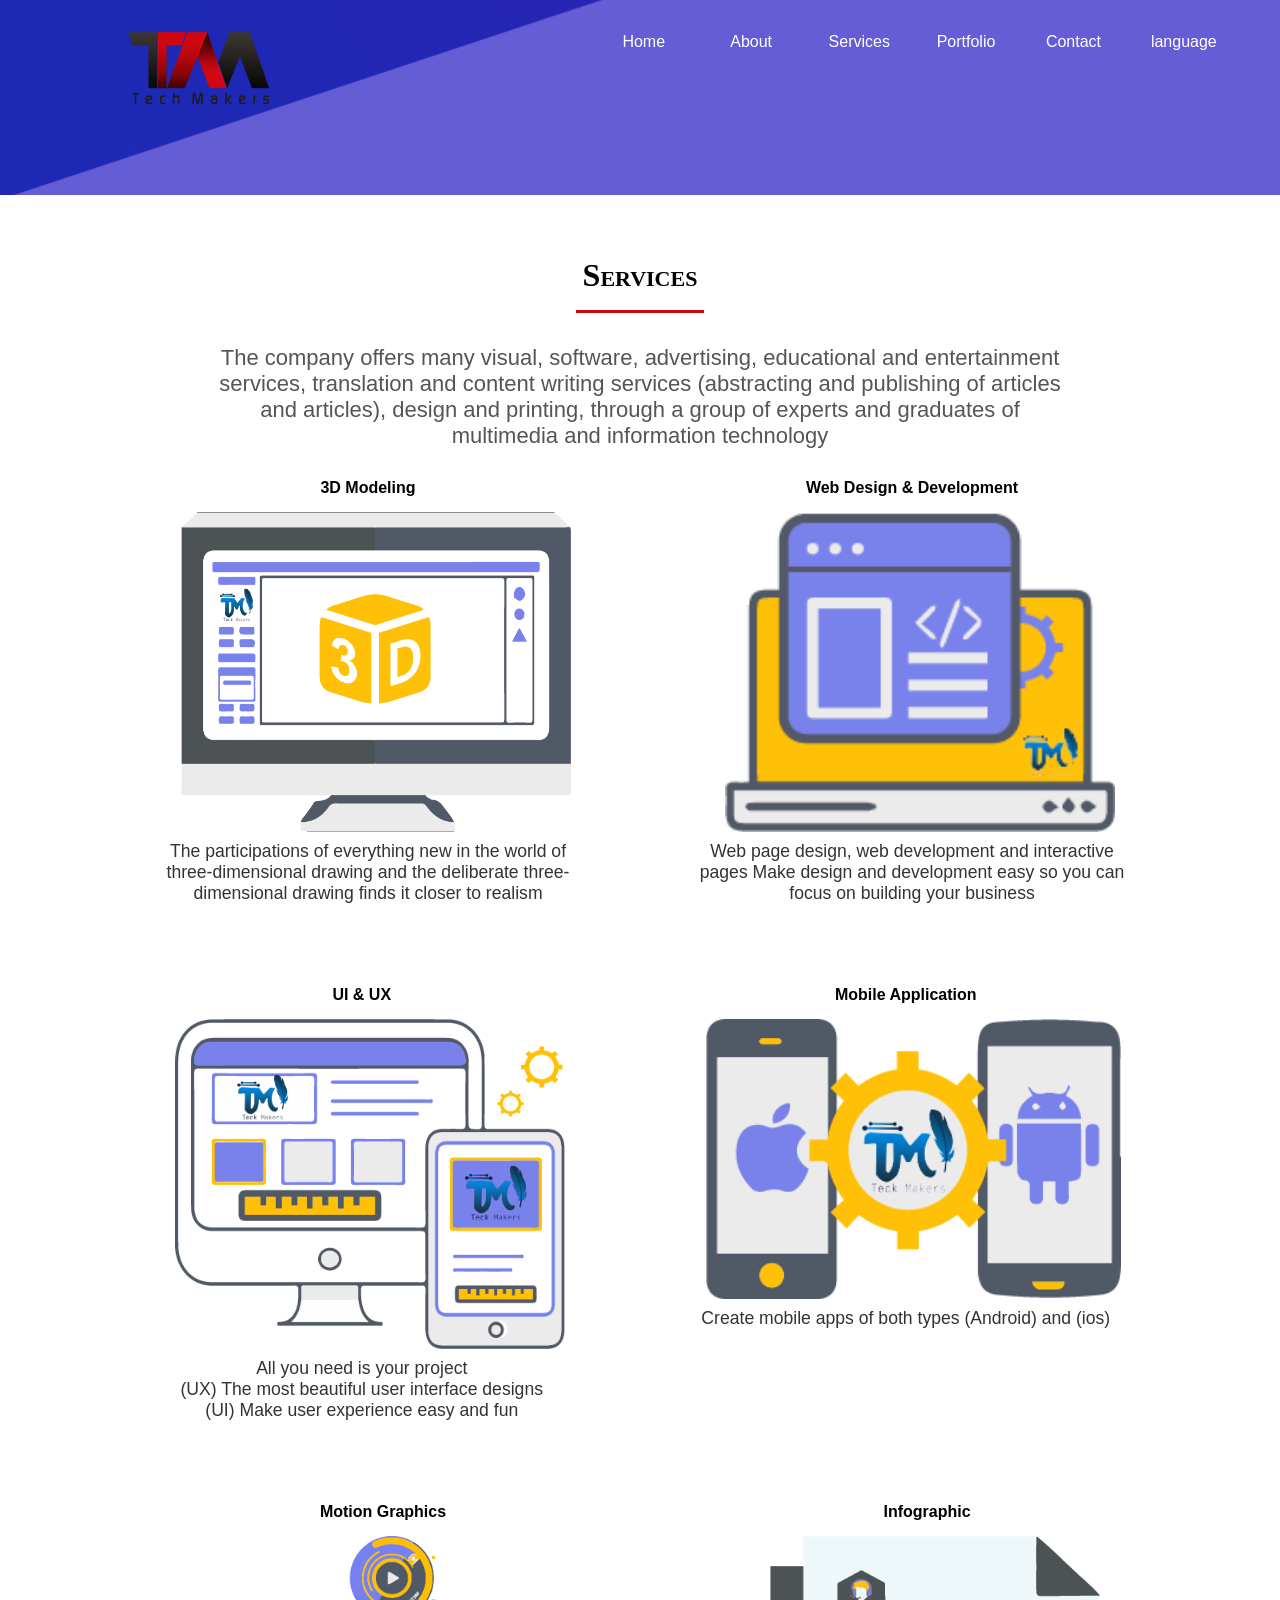
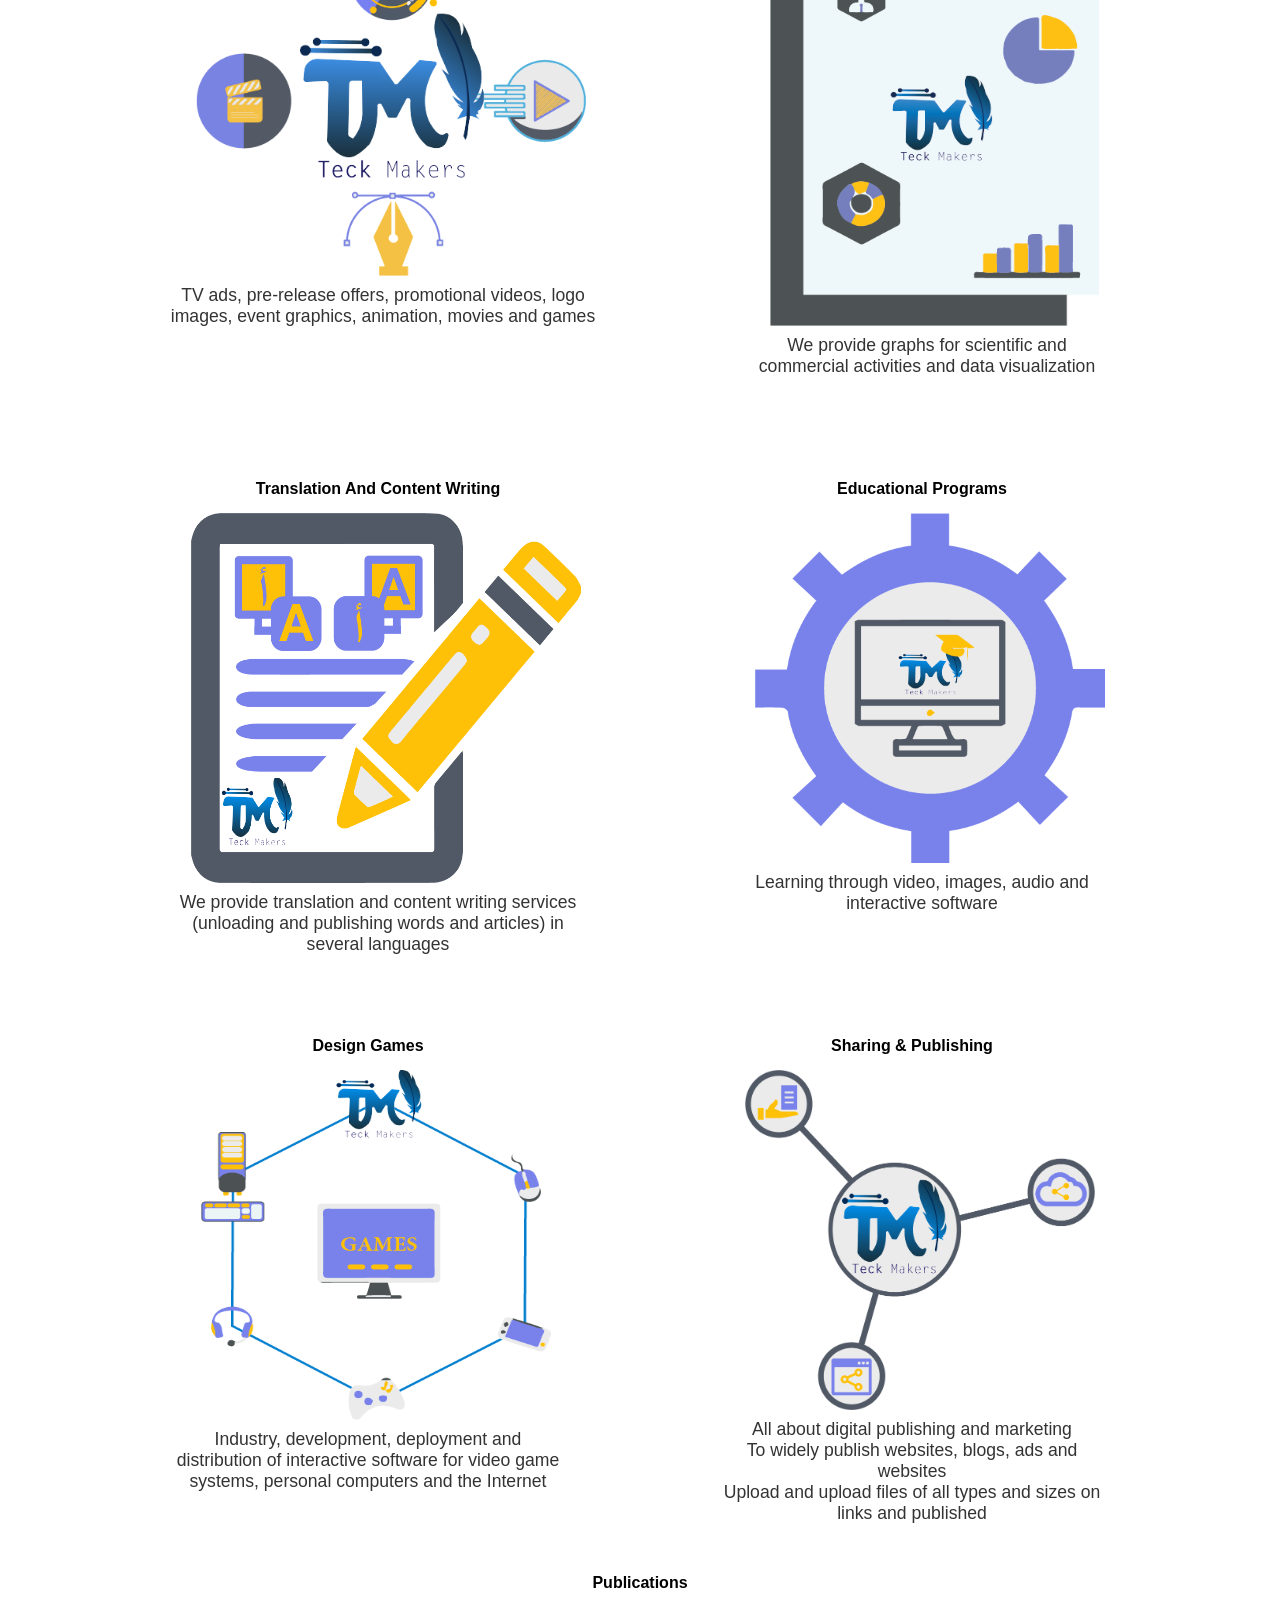
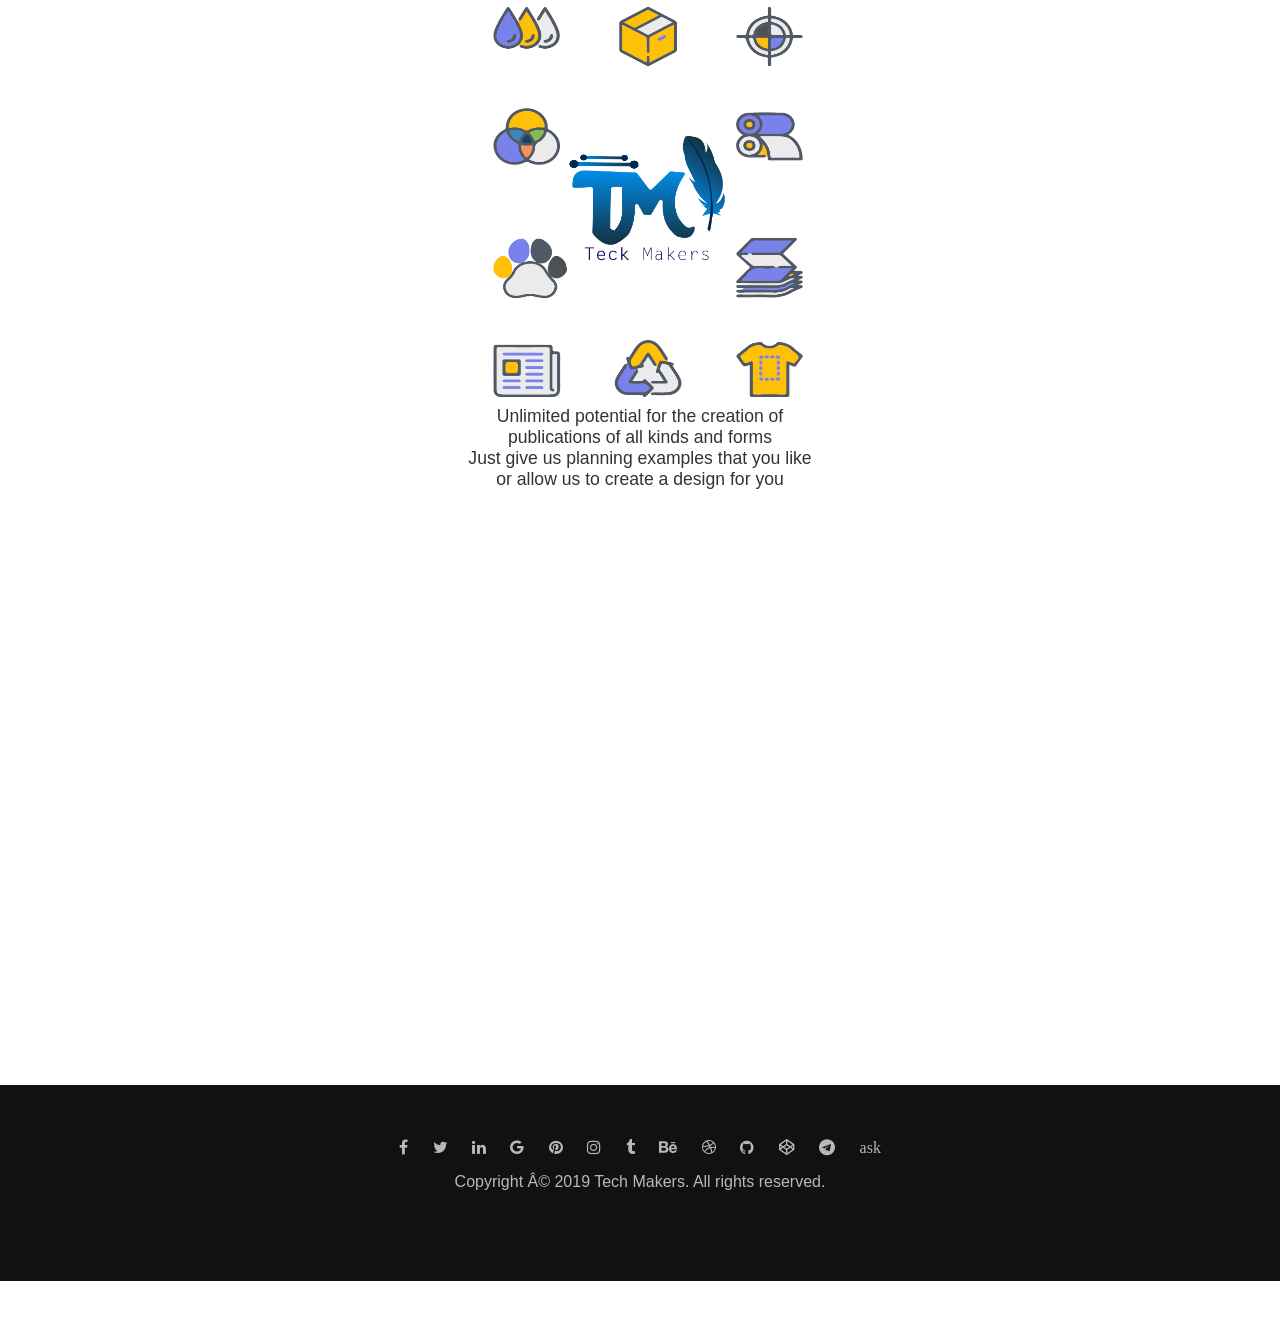
<file: services.html>
<!DOCTYPE html>
<html>
    <head>
        <title>Tech makers | Services</title>
        <link href="https://maxcdn.bootstrapcdn.com/font-awesome/4.7.0/css/font-awesome.min.css" rel="stylesheet" integrity="sha384-wvfXpqpZZVQGK6TAh5PVlGOfQNHSoD2xbE+QkPxCAFlNEevoEH3Sl0sibVcOQVnN" crossorigin="anonymous">
        <meta name="description" content="This is the description">
        <link rel="stylesheet" href="styles.css" />
    </head>
    <body>
        <div class="image">
            <img class="home-header-image" src="images/x_xA0_Image.png">
        </div>
        <header class="main-header">
            <nav class="nav main-nav">
                <ul>
                    <li><a href="home.html">Home</a></li>
                    <li><a href="about.html">About</a></li>
                    <li><a href="services.html">Services</a></li>
                    <li><a href="portfolio.html">Portfolio</a></li>
                    <li><a href="contact.html">Contact</a></li>
                    <li><a href="language.html">language</a>
                        <ul>
                            <li><a href="arabic.html">العربية</a></li>
                            <li><a href="english.html">English</a></li>
                        </ul>
                    </li>
                </ul>
            </nav>
            <br>
          <br>
          <br>
          <br>
          <br>
        </header>
        <section class="services-section container">
            <div class="services">
                <h2 class="band-name">
                    Services
                </h2>
                <p class="paragraph-services">
                    The company offers many visual, software, advertising, educational and entertainment services, 
                    translation and content writing services (abstracting and publishing of articles and articles), 
                    design and printing, through a group of experts and graduates of multimedia and information technology
                </p>
                <div class="services-items">
                    <div class="services-item">
                        <span class="services-item-title">3D Modeling</span>
                        <img class="services-item-image" src="images/Icons/3d.png" style="width:390px; height:320px;">
                        <div class="services-item-details">
                            <span class="services-item-price">
                                The participations of everything new in the world of three-dimensional drawing 
                                and the deliberate three-dimensional drawing finds it closer to realism
                             </span>
                        </div>
                    </div>
                    <div class="services-item">
                        <span class="services-item-title">Web Design & Development</span>
                        <img class="services-item-image" src="images/Icons/web_design.png" style="width:390px; height:320px;">
                            <div class="services-item-details">
                                <span class="services-item-price">
                                        Web page design, web development and interactive pages
                                        Make design and development easy so you can focus on building your business
                                </span>
                            </div>
                    </div>
                    <div class="services-item">
                        <span class="services-item-title">UI & UX</span>
                        <img class="services-item-image" src="images/Icons/ui_ux.png" style="width:390px; height:330px;">
                            <div class="services-item-details">
                                <span class="services-item-price">
                                    All you need is your project <br>
                                    (UX) The most beautiful user interface designs  <br>
                                    (UI) Make user experience easy and fun 
                                </span>
                            </div>
                    </div>
                    <div class="services-item">
                        <span class="services-item-title">Mobile Application</span>
                        <img class="services-item-image" src="images/Icons/mobile_application .png" style="width:415px; height:280px;">
                            <div class="services-item-details">
                                <span class="services-item-price">
                                    Create mobile apps of both types  
                                    (Android) and (ios)
                                </span>
                            </div>
                    </div>
                    <div class="services-item">
                        <span class="services-item-title">Motion Graphics</span>
                        <img class="services-item-image" src="images/Icons/motion-graphics-tm.png" style="width:390px; height:340px;">
                            <div class="services-item-details">
                                <span class="services-item-price">
                                        TV ads, pre-release offers, promotional videos, logo images, event graphics, animation, movies and games
                                </span>
                            </div>
                    </div>
                    <div class="services-item">
                        <span class="services-item-title">Infographic</span>
                        <img class="services-item-image" src="images/Icons/infographic .png" style="width:330px; height:390px;">
                            <div class="services-item-details">
                                <span class="services-item-price">
                                        We provide graphs for scientific and commercial activities and data visualization
                                </span>
                            </div>
                    </div>
                    <div class="services-item">
                        <span class="services-item-title">Translation And Content Writing</span>
                        <img class="services-item-image" src="images/Icons/uyty.png" style="width:390px; height:370px;">
                            <div class="services-item-details">
                                <span class="services-item-price">
                                        We provide translation and content writing services 
                                        (unloading and publishing words and articles) in several languages
                                </span>
                            </div>
                    </div>
                    <div class="services-item">
                        <span class="services-item-title">Educational Programs</span>
                        <img class="services-item-image" src="images/Icons/educational_programs.png" style="width:350px; height:350px;">
                            <div class="services-item-details">
                                <span class="services-item-price">
                                        Learning through video, images, audio and interactive software
                                </span>
                            </div>
                    </div>
                    <div class="services-item">
                        <span class="services-item-title">Design Games</span>
                        <img class="services-item-image" src="images/Icons/Design_Games.png" style="width:350px; height:350px;">
                            <div class="services-item-details">
                                <span class="services-item-price">
                                    Industry, development, deployment and distribution of interactive software 
                                    for video game systems, personal computers and the Internet
                                </span>
                            </div>
                    </div>
                    <div class="services-item">
                        <span class="services-item-title">Sharing & Publishing</span>
                        <img class="services-item-image" src="images/Icons/Sharing & publishing.png" style="width:350px; height:340px;">
                            <div class="services-item-details">
                                <span class="services-item-price">
                                    All about digital publishing and marketing <br>
                                    To widely publish websites, blogs, ads and websites <br>
                                    Upload and upload files of all types and sizes on links and published 
                                </span>
                            </div>
                    </div>
                    <div class="services-item">
                    <span class="services-item-title">Publications</span>
                    <img class="services-item-image" src="images/Icons/print.png" style="width:310px; height:390px;">
                        <div class="services-item-details">
                            <span class="services-item-price"> 
                                Unlimited potential for the creation of publications of all kinds and forms <br>
                                Just give us planning examples that you like or allow us to create a design for you
                            </span>
                        </div>
                    </div>
                </div>
             </section>
        <footer class="main-footer">
            <div class="appendix web-appendix">
                <br>
                <a class="fa fa-facebook" aria-hidden="true" href="https://www.facebook.com/TechMakers.Co/" title="FaceBook" target="_blanK"></a>
          
                <a class="fa fa-twitter" aria-hidden="true" href="https://twitter.com/tech_makers1" title="Twitter" target="_blanK"></a>
          
                <a class="fa fa-linkedin" aria-hidden="true" href="https://www.linkedin.com/in/tech-makers-34a471173/" title="linked in" target="_blanK"></a>
                  
                <a class="fa fa-google" aria-hidden="true" href="https://plus.google.com/u/0/102570427302587690791" title="Google+" target="_blanK"></a>
          
                <a class="fa fa-pinterest" aria-hidden="true" href="https://www.pinterest.com/tech_makers/" title="Pinterest" target="_blanK"></a>
                  
                <a class="fa fa-instagram" aria-hidden="true" href="https://www.instagram.com/tech_makers/" title="Instagram" target="_blanK"></a>
                  
                <a class="fa fa-tumblr" aria-hidden="true" href="https://techmakersnet.tumblr.com" title="Tumblr" target="_blanK"></a>

                <a class="fa fa-behance" aria-hidden="true" href="https://www.behance.net/techmakers" title="Behance" target="_blanK"></a>
          
                <a class="fa fa-dribbble" aria-hidden="true" href="https://dribbble.com/tech_makers" title="Dribbble" target="_blanK"></a>
          
                <a class="fa fa-github" aria-hidden="true" href="https://github.com/techmakers96" title="GitHub" target="_blanK"></a>
                  
                <a class="fa fa-codepen" aria-hidden="true" href="https://codepen.io/techmakers96/" title="CodePen" target="_blanK"></a>
          
                <a class="fa fa-telegram" aria-hidden="true" href="https://t.me/tehc_makers" title="Telegram" target="_blanK"></a>
          
                <a class="fa fa-ask" aria-hidden="true" href="https://ask.fm/tech_makers" title="Ask" target="_blanK">ask</a><br>
            </div>
            <div>
                <p class="paragraph-footer">
                    Copyright © 2019 Tech Makers. All rights reserved. 
                </p>
            </div>
        </footer>
        <br>
            <br>
    </body>
</html>
</file>
<file: styles.css>
* {
    margin: 0px;
    padding: 0px;
}

body {
    font-family: 'Lato', sans-serif;
}

.main-header {
    background-blend-mode: multiply; 
    background-size: cover; 
    padding-bottom: 90px;
    background-color: #655DD5;
    color: #fceded; 
    font-size: 18px;

}

.main-header {
    background-image: url('images/header-1.jpg');
    background-origin: padding-box;
    background-position: bottom left;
}

.nav ul {
    list-style: none;
    margin-left: 33em;
}

.nav ul li {
    display: inline-block;
    width: 80px;
    height: 70px;
    line-height: 40px;
    text-align: center;
    float: left;
}

.nav ul ul {
    display: none;
    margin-left: 0em;
}

.nav ul li a {
    text-decoration: none;
    width: 60px;
    display: block;
    padding: 6px;
    font-size: 16px;
    font-family: helvetica;
    color: #ffffff;
    margin-top: 1em;
}

.nav ul li:hover > ul {
    display: block;
}


.main-nav {
    text-align: center;
    font-size: 1em;
}

.main-nav li {
    padding: 0 2%; 
}

.nav a:hover {
    background-color: rgba(255, 255, 255, .3);
    color: #ffffff;
    text-decoration: none;
}

.home-header-image {
    float: left;
    margin-left: 8em;
    margin-top: 2em;
}

.main-paragraph {
    text-align: left;
    margin-left: 5em;
    font-size: 3em;
    color: white;
    padding-top: 150px;
}

.main-paragraph-large {
    font-size: 1.5em;
}

.about {
  margin-top: 5%;
  margin-left: 5em;
  margin-right: 5em;
}
.about figure{
    padding: 0 300px;

} 

.about figure img {
    float: left;
    height: 200px;
    width: 200px;

} 

.about figure p{
    padding-left: 20px;

}

.band-name {
    font-family: "Metal Manie"; 
    font-weight: bold;
    color: #000;
    text-align: center;
    font-variant: small-caps;
    font-size: 2em;
    border-bottom: 3px solid #D00710;
    padding-bottom: .5em;
    margin-bottom: 1em;
    margin-left: 15em;
    margin-right: 15em;
}

.paragraph-about {
    font-size: 26px;
    text-align: left;
    color: #555;
    padding-left: -50px;

}

.video {
  margin-top: 11%;
  margin-left: 5em;
  margin-right: 5em;
  text-align: center;
  background-color: #F8F8F8;
}

.video video{
    padding-top: 50px;
}

.paragraph-video {
  font-size: 20px;
  text-align: center;
  color: #555;
}

.services {
  margin-top: 5%;
  margin-left: 5em;
  margin-right: 5em;
}

.paragraph-services {
  font-size: 22px;
  text-align: center;
  color: #555;
  margin-left: 5em;
  margin-right: 5em;
}

.services-item {
    margin: 30px;
}

.services-items {
    display: flex;
    flex-wrap: wrap;
    justify-content: space-around;
}

.services-section {
    margin: 1em;
}

.services-item-title {
    display: block;
    width: 100%;
    text-align: center;
    font-weight: bold;
    font-size: 1.em;
    color: #000;
    margin-bottom: 15px;
}

.services-item-image {
    height: 250px;
    margin-left: 2em;
    margin-right: 1em;
}

.services-item-details {
    display: flex;
    align-items: center;
    padding: 5px;
}

.services-item-price {
    flex-grow: 1;
    color: #333;
    height: 80px;
    width: 250px;
    text-align: center;
    font-size: 1.1em;
}

.btn-primary {
    color: #EBEDED;
    background-color: #D00710;
    border: none;
    border-radius: .5em;
    font-weight: bold;
}

.btn-primary:hover {
    background-color: green;
}

.protfolio {
  margin-top: 11%;
  margin-left: 5em;
  margin-right: 5em;
  text-align: center;
}

.protfolio-section {
    background-blend-mode: multiply; 
    background-size: cover;
    padding-bottom: 90px;
    background-color: #F8F8F8;
    color: #555;
    font-size: 18px;
}

.protfolio-item-image {
    height: 250px;
}

.sub ul {
    margin: 0;
}

.sub li {
    display: inline;
}

.sub a {
    display: inline-block;
    padding: .1em;
    color: #767FBD;
    text-decoration: none;
}

.submenu-sub {
    text-align: center;
    font-size: .7em;
}

.submenu-sub li {
    padding: 0 1%;
}

.sub a:hover {
    background-color: #767FBD;
    color: #ffffff;
    font-weight: bold;
}

.communiction-left {
    width: 50%;
    float: right;
    float: left;
    color: #555;
    text-align: center;
    background-color: #ffffff;
    margin-top: 6%;
}

.communiction-conclusion {
  border-bottom: 1px solid #D00710;
  padding-bottom: 1.3em;
  margin-bottom: 1.3em;
  display: inline-block;
  padding-right: 0em;
  width: 55%;
  color: #555;
  font-weight: bold;
}

.tour-name {
    font-family: "Metal Manie"; 
    font-weight: bold;
    font-variant: small-caps;
    color: #000;
    text-align: center;
    font-size: 2em;
    border-bottom: 3px solid #D00710;
    padding-bottom: .5em;
    margin-bottom: 1em;
    margin-left: 5em;
    margin-right: 5em;
}

.write-right {
    width: 50%;
    float: right;
    float: left;
    color: #555;
    background-color: #ffffff;
    margin-top: 3.5%;
}

.tour-to-name {
    font-family: "Metal Manie"; 
    font-weight: bold;
    font-variant: small-caps;
    color: #000;
    text-align: center;
    font-size: 2em;
    border-bottom: 3px solid #D00710;
    padding-bottom: .5em;
    margin-bottom: 1em;
    margin-left: 5em;
    margin-right: 5em;
}

.email-quantity {
    margin-left: 12em;
}

.email-quantity-name {
    font-size: 1.2em;
    display: flex;
    align-items: center;
    padding-bottom: 8px;
}

#email-quantity-name {
    text-align: center;
    font-size: 1.em;
    margin-right: 50px;
}

#email {
    height: 22px;
    width: 315px;
    border-radius: 5px;
    border: 1px solid #D00710;
    border-bottom: 1px solid black;
    background-color: #F8F8F8;
    color: #555;
    text-align: left;
    font-size: 1.0em;
    align-items: center;
    margin-right: 1.5em;
    padding-bottom: 10px;
}

#name {
    height: 20px;
    width: 150px;
    border-radius: 5px;
    border: 1px solid #D00710;
    border-bottom: 1px solid black;
    background-color: #F8F8F8;
    color: #555;
    text-align: center;
    font-size: 1.0em;
    align-items: center;
    margin-right: .5em;
    padding-bottom: 10px;
}

.email-quantity-content {
    font-size: 1.2em;
    align-items: center;
    padding-bottom: 8px;
}

#email-quantity-content {
    text-align: center;
    font-size: 1.em;
    margin-right: 50px;
}

#textarea {
    height: 70px;
    width: 315px;
    border-radius: 5px;
    border: 1px solid #D00710;
    border-bottom: 1px solid black;
    background-color: #F8F8F8;
    color: #555;
    text-align: center;
    font-size: 1.0em;
    align-items: center;
    margin-right: .5em;
    padding-bottom: 10px;
}

.fa {
  margin-right: 10px;
  margin-left: 10px;
  margin-top: 20px;
}

.main-footer {
    margin-top: 44%;
    background-color: #111111; 
    color: #B8B8B8;
    padding: 1em;
    text-align: center;
    background-blend-mode: multiply; 
    background-size: cover; 
    padding-bottom: 50px;
}

.conclusion a:link {
  color: #B8B8B8;
  text-decoration: none;
}
.conclusion a:visited {
  color: #B8B8B8;
  text-decoration: none;
}
.conclusion a:hover {
  color: #111111; 
  text-decoration: none;
}
.conclusion a:active {
  color: #B8B8B8;
  text-decoration: none;
}

.paragraph-footer {
  text-align: center;
  padding-bottom: 1.5em;
  margin-bottom: 1em;
  margin-top: 1em;
}

.appendix a:link {
    color: #B8B8B8;
    text-decoration: none;
}

.appendix a:visited {
    color: #B8B8B8;
    text-decoration: none;
}

.appendix a:hover {
    color: #fff;
    text-decoration: none;
}

.appendix a:active {
    color: #fff;
    text-decoration: none;
}
</file>
